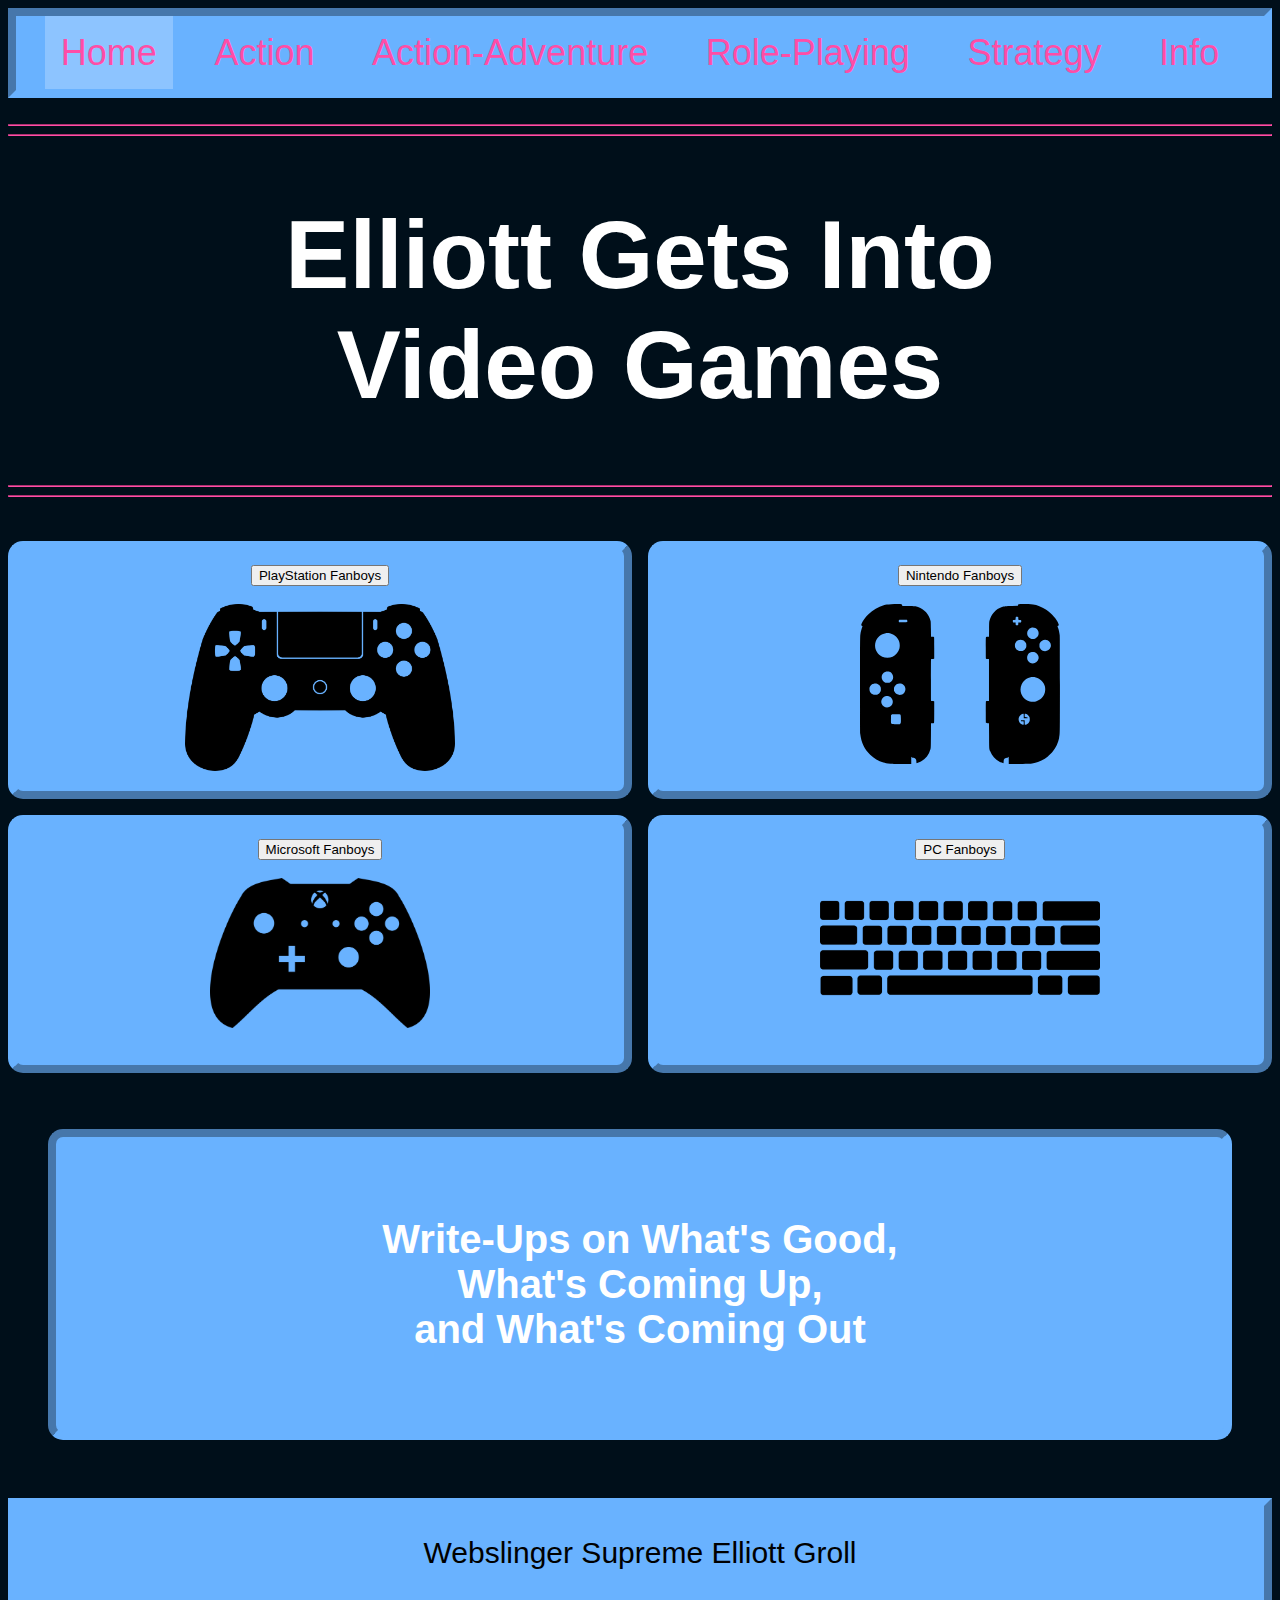
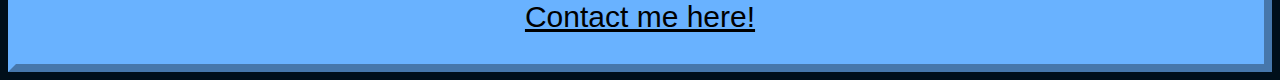
<file: index.html>
<!DOCTYPE html>
<html lang="en">
<head>
    <meta charset="UTF-8">
    <meta name="viewport" content="width=device-width, initial-scale=1.0">
    <meta http-equiv="X-UA-Compatible" content="ie=edge">
    <title>Elliott Gets Into Video Games</title>
    <link rel="stylesheet" href="style.css">
</head>
<body>

    <nav class="nav" id="navbar">
        <div class="nav-container">
            <ul>
                <li><a class="current" href="index.html">Home</a></li>
                <li><a href="index2.html">Action</a></li>
                <li><a href="index3.html">Action-Adventure</a></li>
                <li><a href="index4.html">Role-Playing</a></li>
                <li><a href="index5.html">Strategy</a></li>
                <li><a href="index6.html">Info</a></li>
            </ul>
        </div>
    </nav>

    <br><hr><hr>

    <header>

        <h1>
            Elliott Gets Into <br> Video Games
        </h1>

        <hr><hr><br><br>

    </header>

    <section>
        <div class="showcase-grid">
            <div class="showcase-item" id="showcase-box-1">
                <button onclick="psFunction()">PlayStation Fanboys</button>
                <br><br>
                <img src="./images/ps-controller.webp" alt="playstation fanboy" width="270">
            </div>
            <div class="showcase-item" id="showcase-box-2">
                <button onclick="ninFunction()">Nintendo Fanboys</button>
                <br><br>
                <img src="./images/switch-controllers.svg" alt="almighty nintendo" width="200">
            </div>
            <div class="showcase-item" id="showcase-box-3">
                <button onclick="msFunction()">Microsoft Fanboys</button>
                <br><br>
                <img src="./images/xbox-controller.png" alt="the x-bone" width="220">               
            </div>
            <div class="showcase-item" id="showcase-box-4">
                <button onclick="pcFunction()">PC Fanboys</button>
                <br><br>
                <img src="./images/keyboard.png" alt="pc master race" width="280">
                
            </div>
            <div class="showcase-item" id="showcase-box-5">
                <p>
                    <h3>
                        Write-Ups on What's Good,
                        <br>
                        What's Coming Up,
                        <br>
                        and What's Coming Out
                    </h3>
                </p>
            </div>
        </div>
    </section>

    <br>
    
    <footer>
        <p>Webslinger Supreme Elliott Groll</p>
        <p><a href="mailto:egroll1@collin.edu">Contact me here!</a></p>
    </footer>

    <script src="./buttonTheme.js"></script>

</body>
</html>
</file>
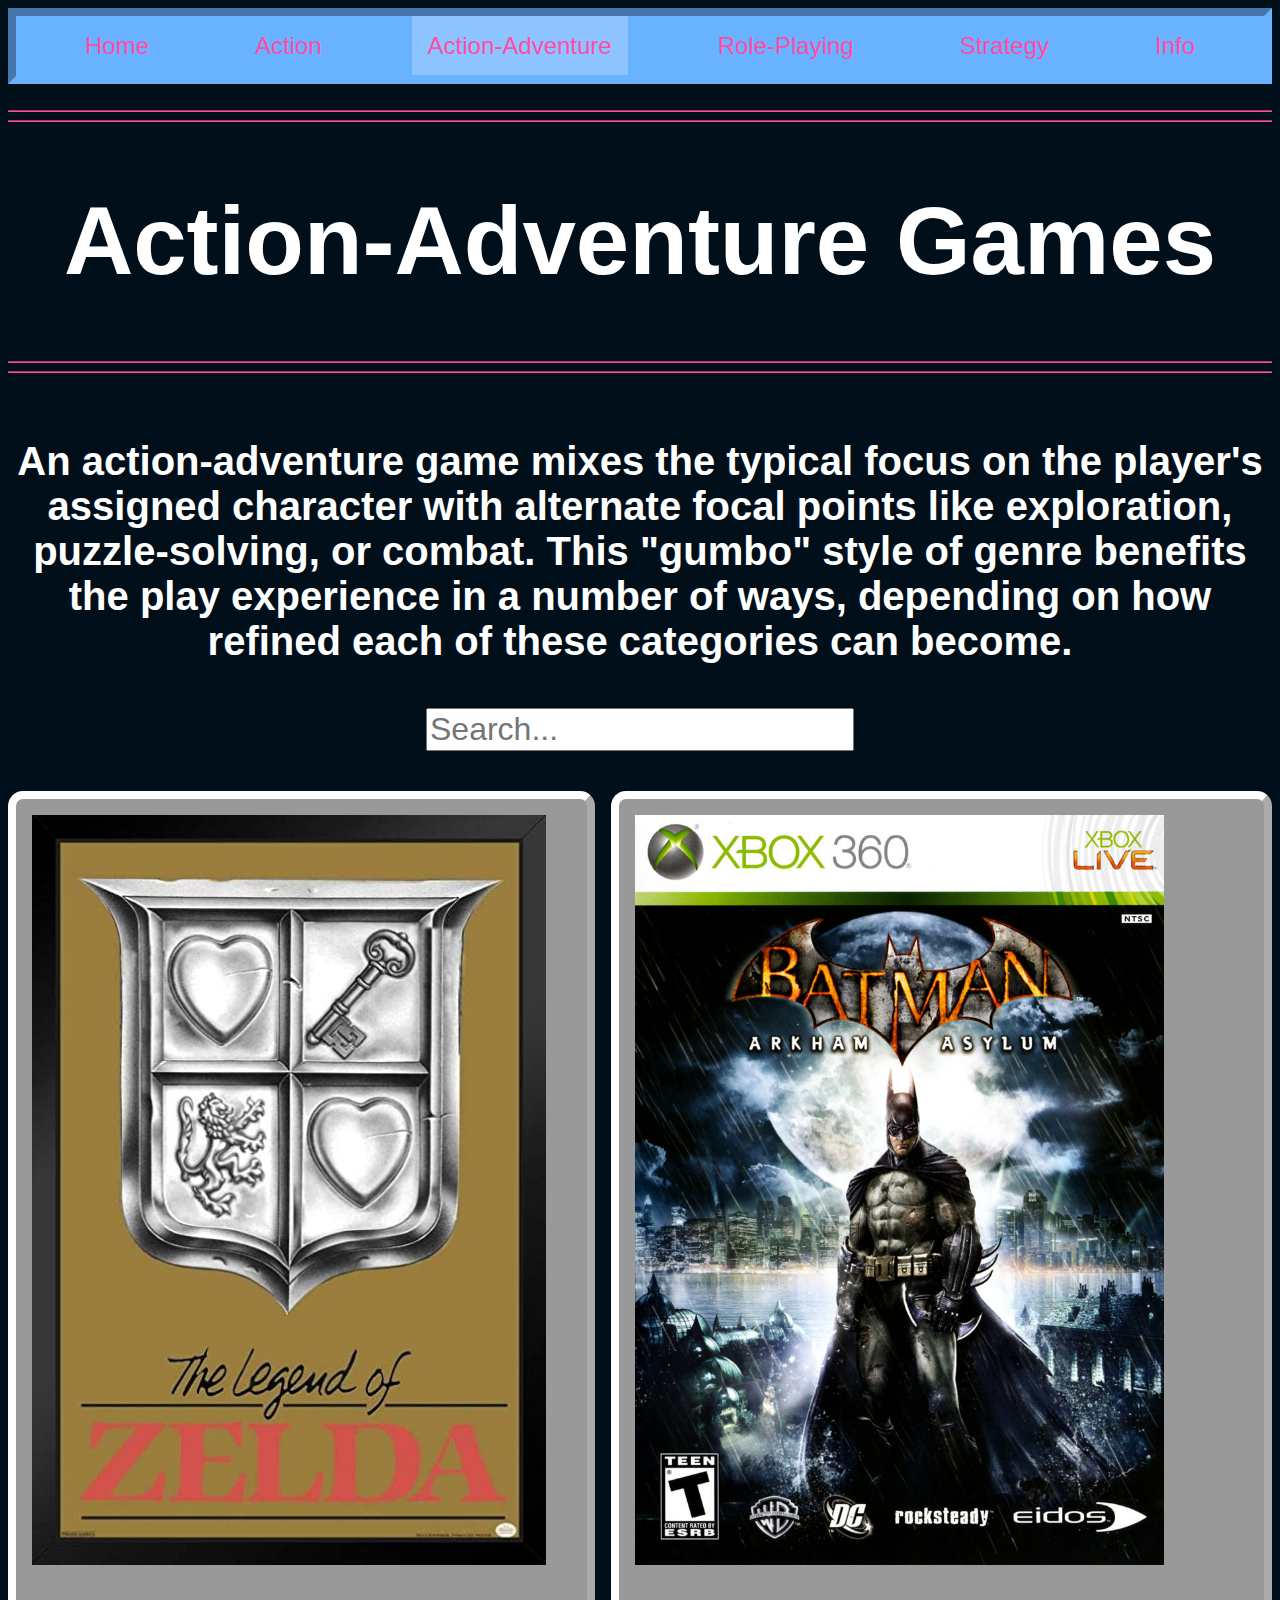
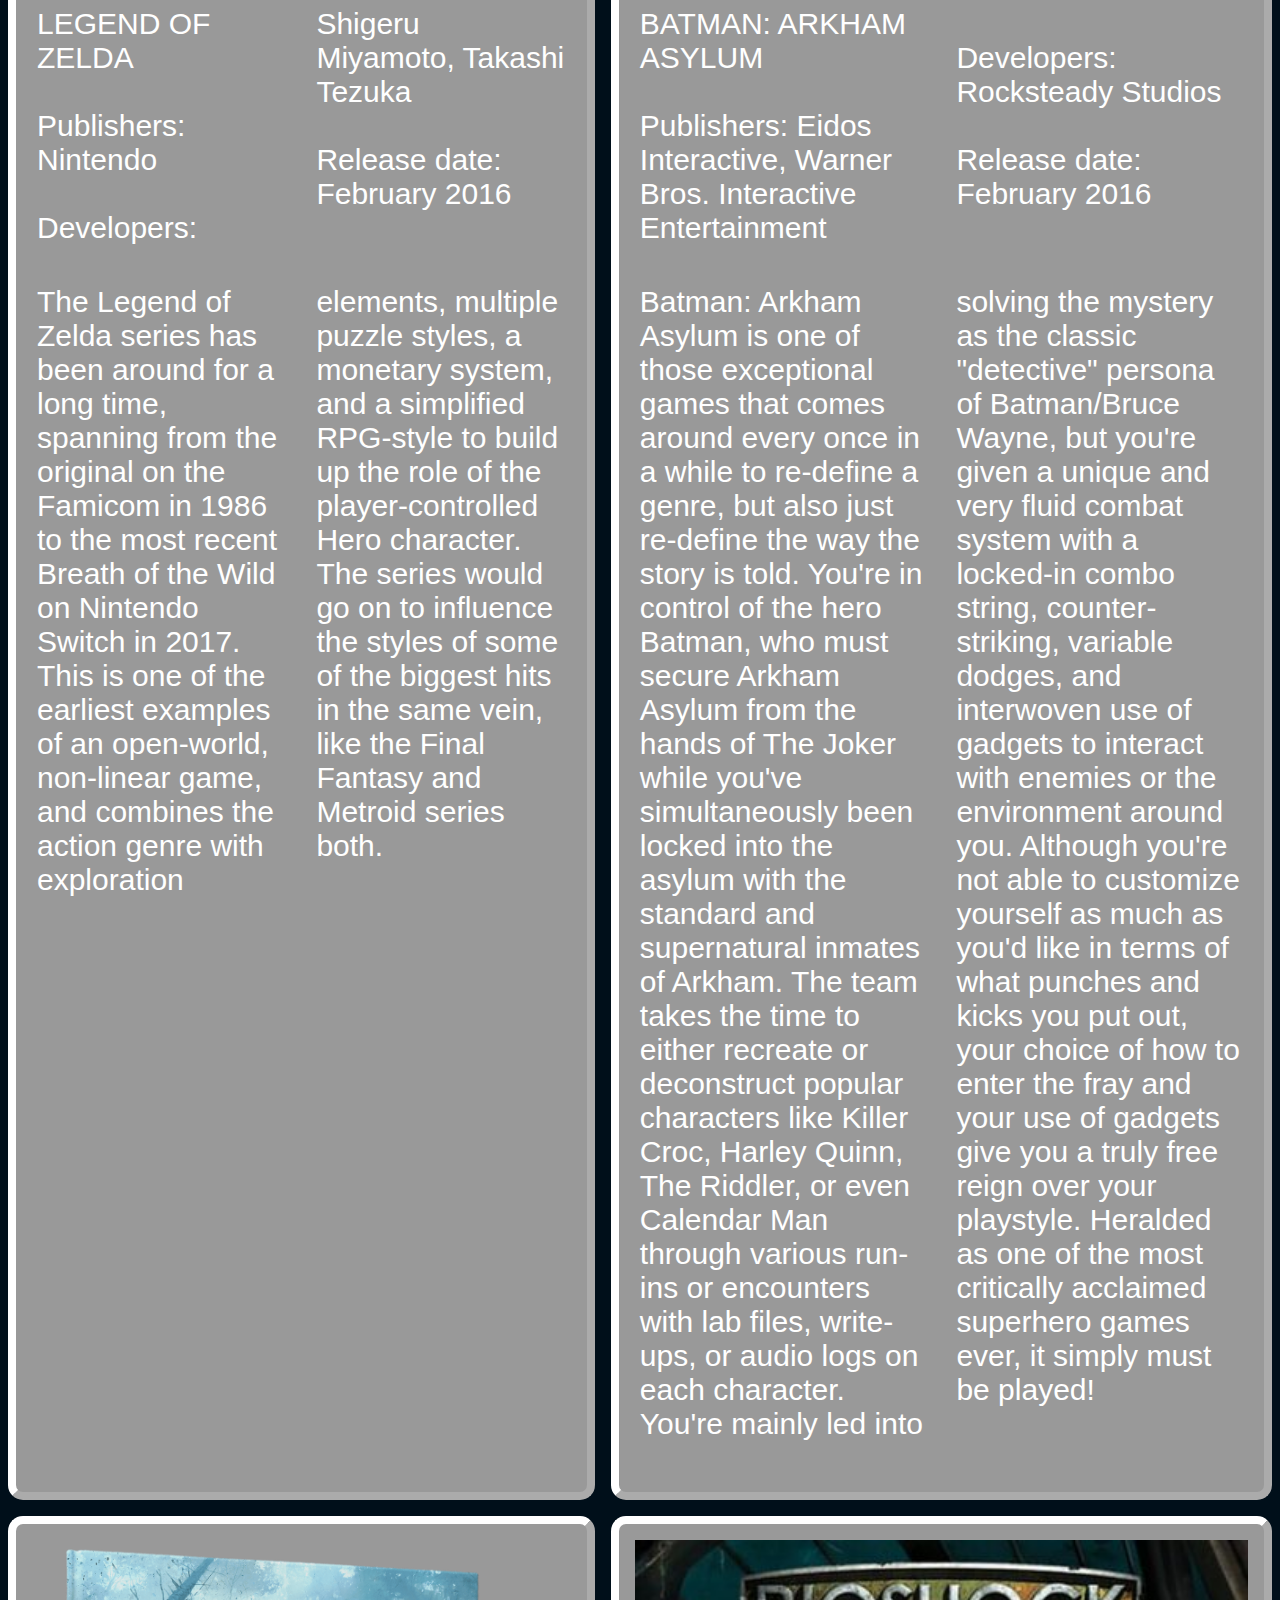
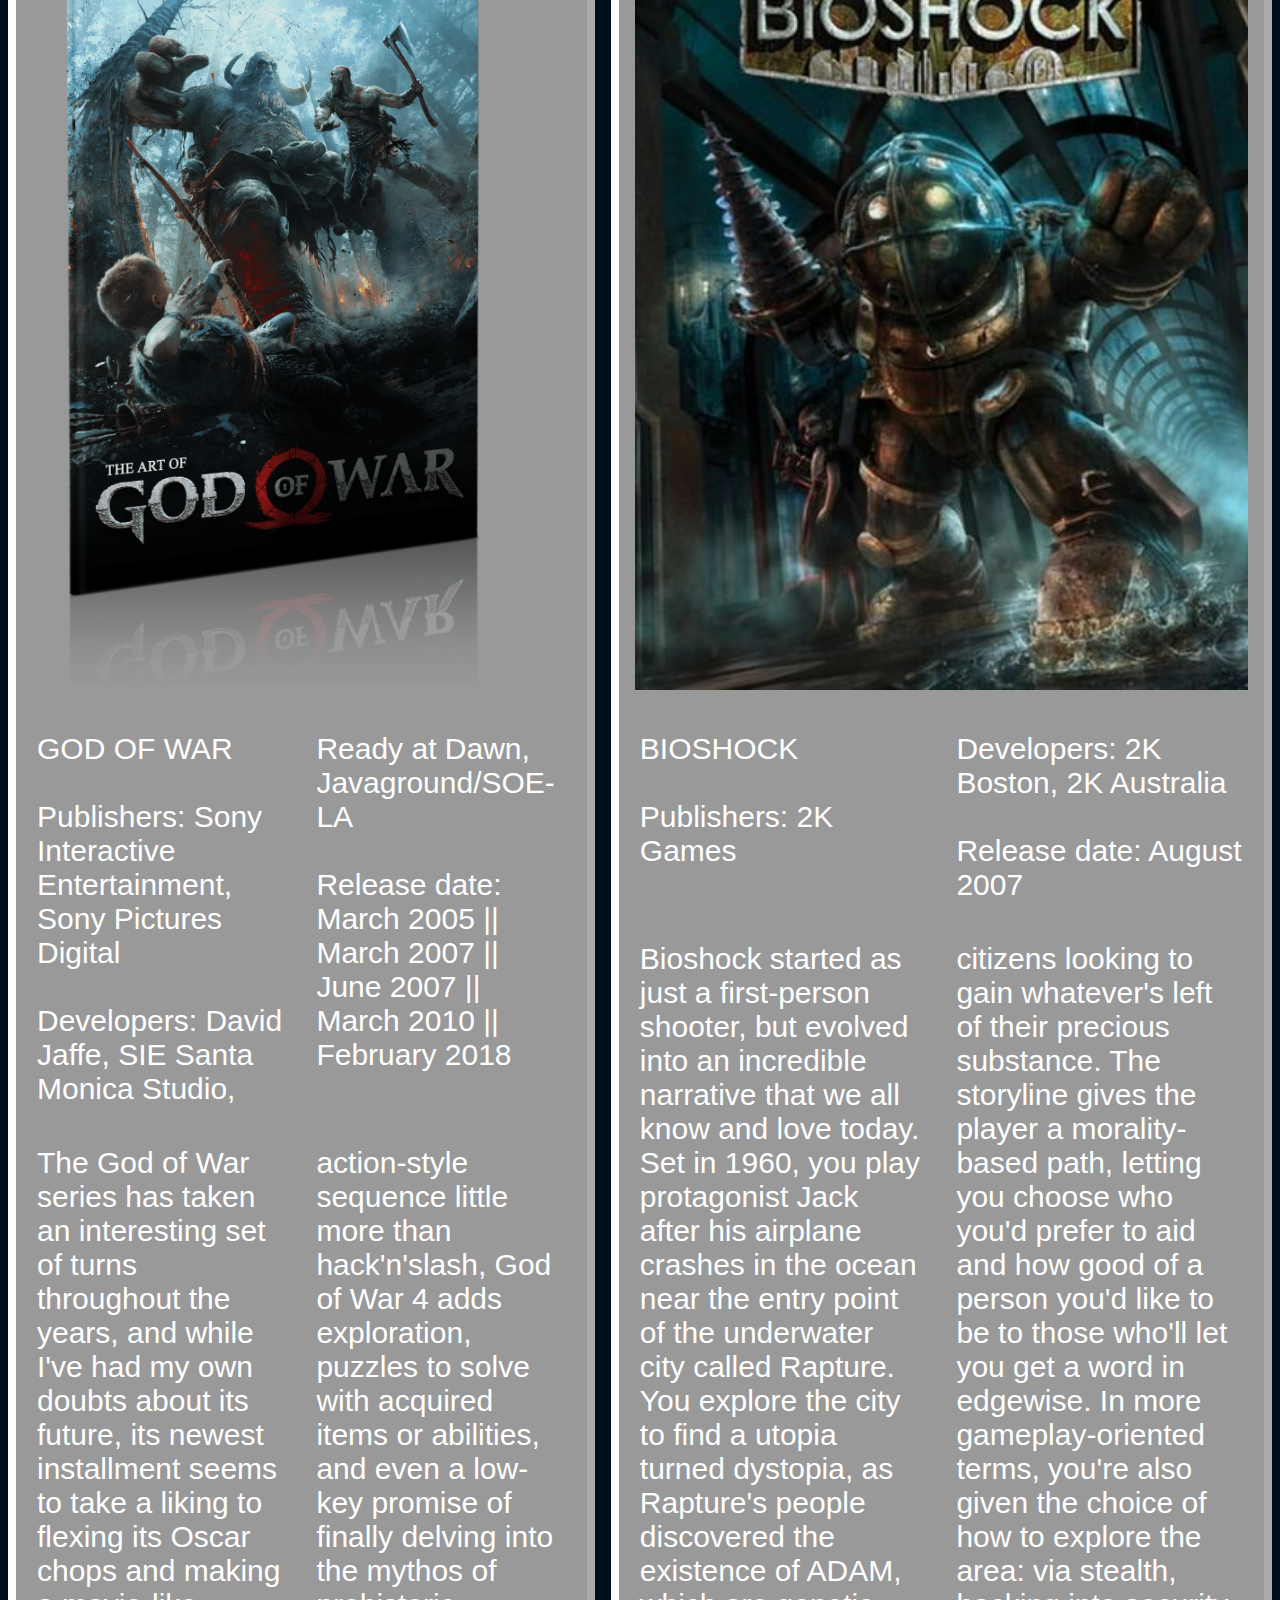
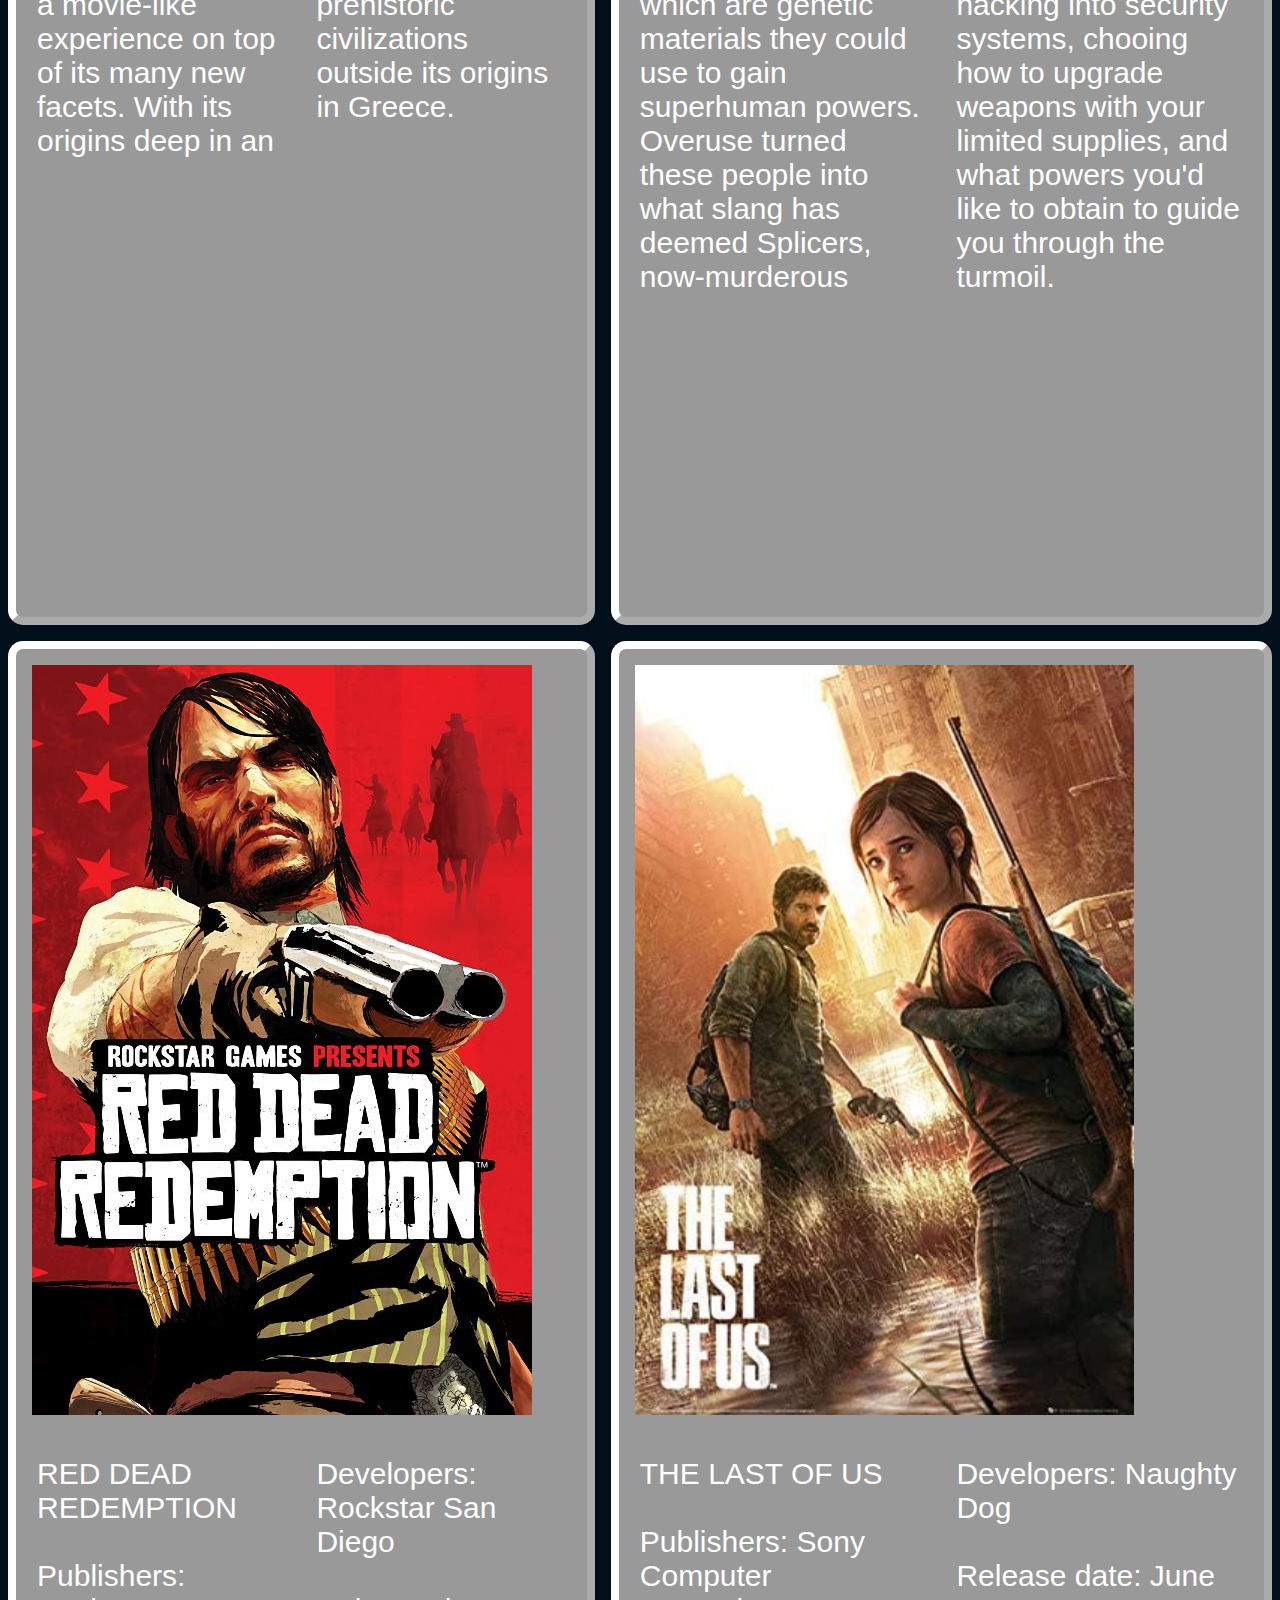
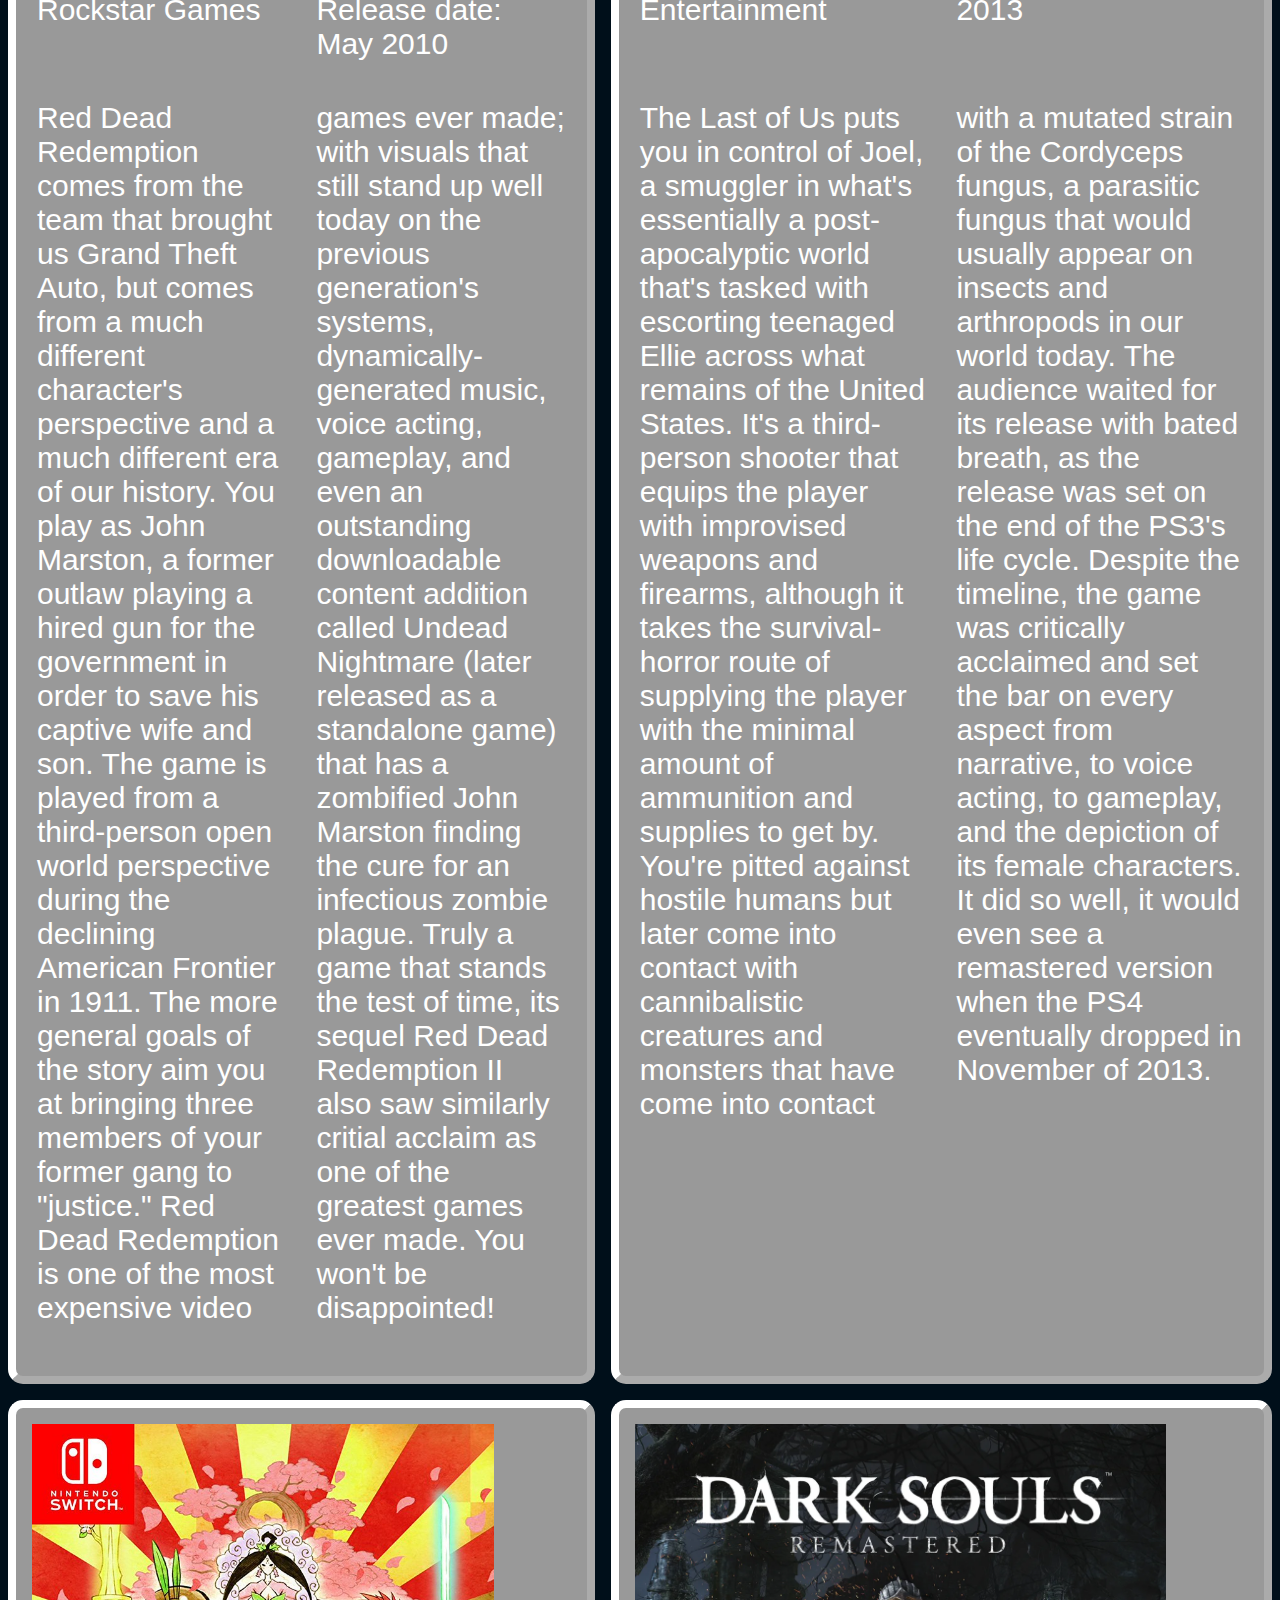
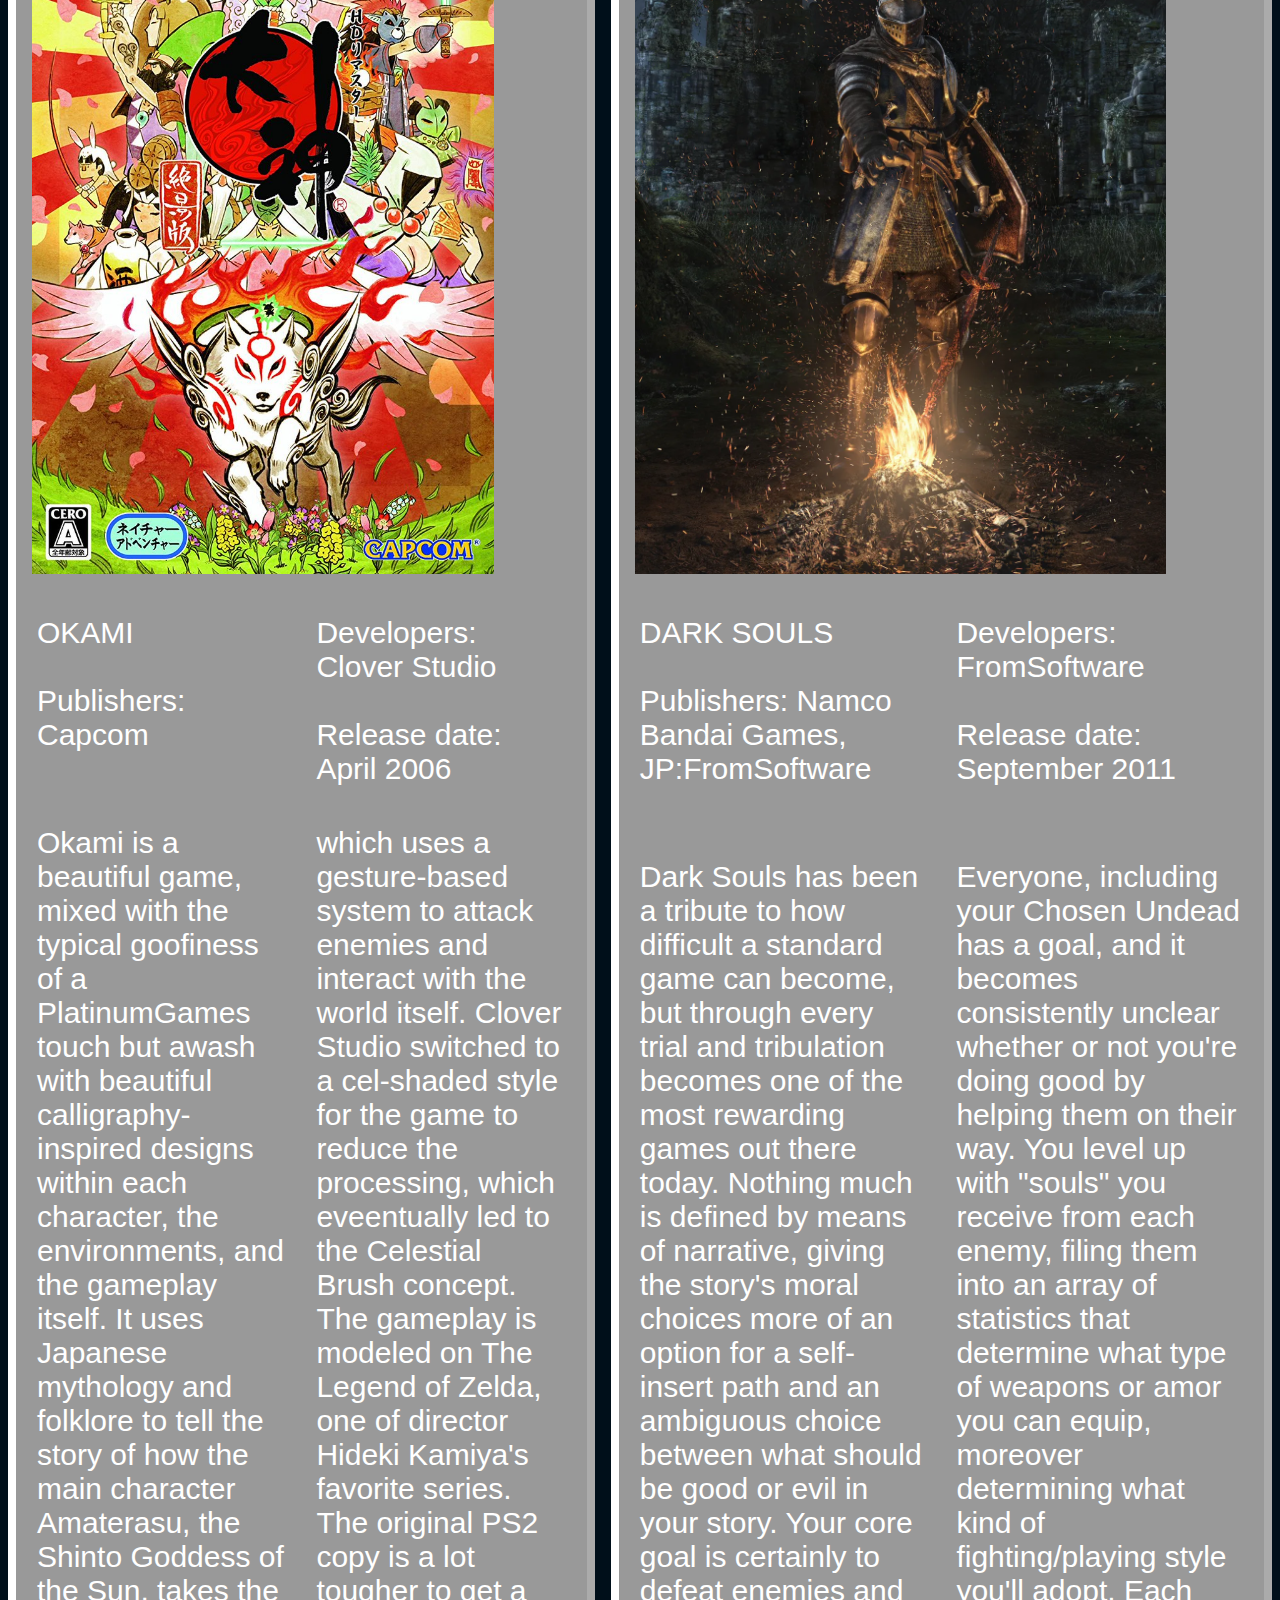
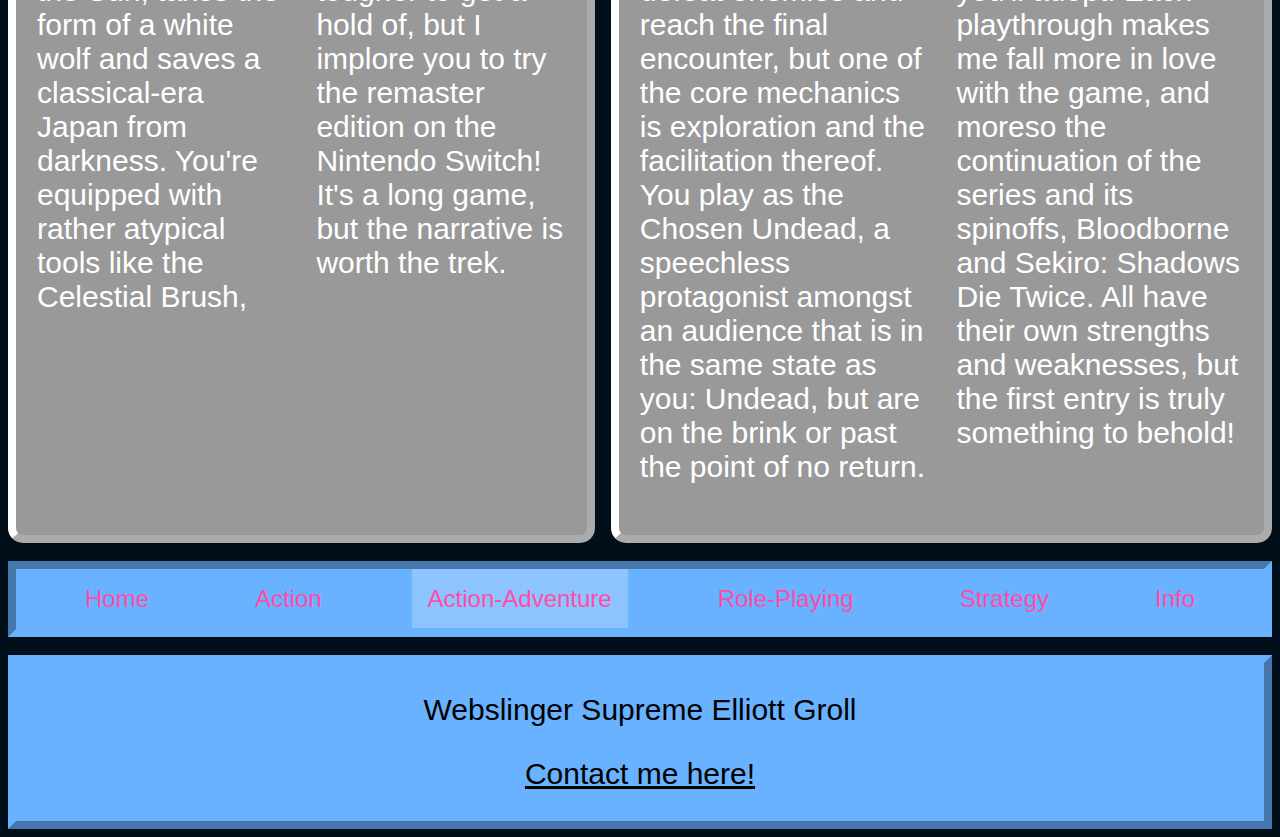
<file: index3.html>
<!DOCTYPE html>
<html lang="en">
<head>
    <meta charset="UTF-8">
    <meta name="viewport" content="width=device-width, initial-scale=1.0">
    <meta http-equiv="X-UA-Compatible" content="ie=edge">
    <title>Action-Adventure Games</title>
    <link rel="stylesheet" href="style3.css">
    <script src="https://ajax.googleapis.com/ajax/libs/jquery/3.4.1/jquery.min.js"></script>
</head>
<body>

    <header>
        <nav class="nav" id="navbar">
            <div class="nav-container">
                <ul>
                    <li><a href="index.html">Home</a></li>
                    <li><a href="index2.html">Action</a></li>
                    <li><a class="current" href="index3.html">Action-Adventure</a></li>
                    <li><a href="index4.html">Role-Playing</a></li>
                    <li><a href="index5.html">Strategy</a></li>
                    <li><a href="index6.html">Info</a></li>
                </ul>
            </div>
        </nav>
    </header>

    <section>
        <br><hr><hr>
            <h1>Action-Adventure Games</h1>
        <hr><hr><br>

        <h3>
            An action-adventure game mixes the typical focus on the player's assigned character with alternate focal points like exploration, puzzle-solving, or combat. This "gumbo" style of genre benefits the play experience in a number of ways, depending on how refined each of these categories can become. 
        </h3>

        <h3><input id="myInput" type="text" placeholder="Search..."></h3>

    </section>

    <section>
        <div class="showcase-grid">
            <div class="showcase-item" id="showcase-box-1">
                <img id="legend-of-zelda-images" alt="Legend of Zelda Box Art" class="showcase-slideshow" height="750px">

                <p id="info-text">
                    LEGEND OF ZELDA <br><br>
                    Publishers: Nintendo <br><br>
                    Developers: Shigeru Miyamoto, Takashi Tezuka <br><br>
                    Release date: February 2016 <br>
                </p>

                <p>The Legend of Zelda series has been around for a long time, spanning from the original on the Famicom in 1986 to the most recent Breath of the Wild on Nintendo Switch in 2017. This is one of the earliest examples of an open-world, non-linear game, and combines the action genre with exploration elements, multiple puzzle styles, a monetary system, and a simplified RPG-style to build up the role of the player-controlled Hero character. The series would go on to influence the styles of some of the biggest hits in the same vein, like the Final Fantasy and Metroid series both.</p>

            </div>
            <div class="showcase-item" id="showcase-box-2">
                <img id="batman-images" alt="Arkham Asylum Box Art" class="showcase-slideshow" height="750px">

                <p id="info-text">
                    BATMAN: ARKHAM ASYLUM <br><br>
                    Publishers: Eidos Interactive, Warner Bros. Interactive Entertainment <br><br>
                    Developers: Rocksteady Studios <br><br>
                    Release date: February 2016 <br>
                </p>

                <p>Batman: Arkham Asylum is one of those exceptional games that comes around every once in a while to re-define a genre, but also just re-define the way the story is told. You're in control of the hero Batman, who must secure Arkham Asylum from the hands of The Joker while you've simultaneously been locked into the asylum with the standard and supernatural inmates of Arkham. The team takes the time to either recreate or deconstruct popular characters like Killer Croc, Harley Quinn, The Riddler, or even Calendar Man through various run-ins or encounters with lab files, write-ups, or audio logs on each character. You're mainly led into solving the mystery as the classic "detective" persona of Batman/Bruce Wayne, but you're given a unique and very fluid combat system with a locked-in combo string, counter-striking, variable dodges, and interwoven use of gadgets to interact with enemies or the environment around you. Although you're not able to customize yourself as much as you'd like in terms of what punches and kicks you put out, your choice of how to enter the fray and your use of gadgets give you a truly free reign over your playstyle. Heralded as one of the most critically acclaimed superhero games ever, it simply must be played!</p>

            </div>
            <div class="showcase-item" id="showcase-box-3">
                <img id="god-of-war-images" alt="God of War 4 Box Art" class="showcase-slideshow" height="750px">

                <p id="info-text">
                    GOD OF WAR <br><br>
                    Publishers: Sony Interactive Entertainment, Sony Pictures Digital <br><br>
                    Developers: David Jaffe, SIE Santa Monica Studio, Ready at Dawn, Javaground/SOE-LA <br><br>
                    Release date: March 2005 || March 2007 || June 2007 || March 2010 || February 2018 <br>
                </p>
                
                <p>The God of War series has taken an interesting set of turns throughout the years, and while I've had my own doubts about its future, its newest installment seems to take a liking to flexing its Oscar chops and making a movie-like experience on top of its many new facets. With its origins deep in an action-style sequence little more than hack'n'slash, God of War 4 adds exploration, puzzles to solve with acquired items or abilities, and even a low-key promise of finally delving into the mythos of prehistoric civilizations outside its origins in Greece.</p>

            </div>
            <div class="showcase-item" id="showcase-box-4">
                <img id="bioshock-images" alt="Bioshock Box Art" class="showcase-slideshow" height="750px">

                <p id="info-text">
                    BIOSHOCK <br><br>
                    Publishers: 2K Games <br><br>
                    Developers: 2K Boston, 2K Australia <br><br>
                    Release date: August 2007 <br>
                </p>

                <p>Bioshock started as just a first-person shooter, but evolved into an incredible narrative that we all know and love today. Set in 1960, you play protagonist Jack after his airplane crashes in the ocean near the entry point of the underwater city called Rapture. You explore the city to find a utopia turned dystopia, as Rapture's people discovered the existence of ADAM, which are genetic materials they could use to gain superhuman powers. Overuse turned these people into what slang has deemed Splicers, now-murderous citizens looking to gain whatever's left of their precious substance. The storyline gives the player a morality-based path, letting you choose who you'd prefer to aid and how good of a person you'd like to be to those who'll let you get a word in edgewise. In more gameplay-oriented terms, you're also given the choice of how to explore the area: via stealth, hacking into security systems, chooing how to upgrade weapons with your limited supplies, and what powers you'd like to obtain to guide you through the turmoil.</p>

            </div>
            <div class="showcase-item" id="showcase-box-5">
                <img id="red-dead-images" alt="Red Dead Redemption Box Art" class="showcase-slideshow" height="750px">

                <p id="info-text">
                    RED DEAD REDEMPTION <br><br>
                    Publishers: Rockstar Games <br><br>
                    Developers: Rockstar San Diego <br><br>
                    Release date: May 2010 <br>
                </p>

                <p>Red Dead Redemption comes from the team that brought us Grand Theft Auto, but comes from a much different character's perspective and a much different era of our history. You play as John Marston, a former outlaw playing a hired gun for the government in order to save his captive wife and son. The game is played from a third-person open world perspective during the declining American Frontier in 1911. The more general goals of the story aim you at bringing three members of your former gang to "justice." Red Dead Redemption is one of the most expensive video games ever made; with visuals that still stand up well today on the previous generation's systems, dynamically-generated music, voice acting, gameplay, and even an outstanding downloadable content addition called Undead Nightmare (later released as a standalone game) that has a zombified John Marston finding the cure for an infectious zombie plague. Truly a game that stands the test of time, its sequel Red Dead Redemption II also saw similarly critial acclaim as one of the greatest games ever made. You won't be disappointed!</p>

            </div>
            <div class="showcase-item" id="showcase-box-6">
                <img id="tlou-images" alt="The Last of Us Box Art" class="showcase-slideshow" height="750px">

                <p id="info-text">
                    THE LAST OF US <br><br>
                    Publishers: Sony Computer Entertainment <br><br>
                    Developers: Naughty Dog <br><br>
                    Release date: June 2013 <br>
                </p>

                <p>The Last of Us puts you in control of Joel, a smuggler in what's essentially a post-apocalyptic world that's tasked with escorting teenaged Ellie across what remains of the United States. It's a third-person shooter that equips the player with improvised weapons and firearms, although it takes the survival-horror route of supplying the player with the minimal amount of ammunition and supplies to get by. You're pitted against hostile humans but later come into contact with cannibalistic creatures and monsters that have come into contact with a mutated strain of the Cordyceps fungus, a parasitic fungus that would usually appear on insects and arthropods in our world today. The audience waited for its release with bated breath, as the release was set on the end of the PS3's life cycle. Despite the timeline, the game was critically acclaimed and set the bar on every aspect from narrative, to voice acting, to gameplay, and the depiction of its female characters. It did so well, it would even see a remastered version when the PS4 eventually dropped in November of 2013.</p>

            </div>
            <div class="showcase-item" id="showcase-box-7">
                <img id="okami-images" alt="Okami Box Art" class="showcase-slideshow" height="750px">

                <p id="info-text">
                    OKAMI <br><br>
                    Publishers: Capcom <br><br>
                    Developers: Clover Studio <br><br>
                    Release date: April 2006 <br>
                </p>

                <p>Okami is a beautiful game, mixed with the typical goofiness of a PlatinumGames touch but awash with beautiful calligraphy-inspired designs within each character, the environments, and the gameplay itself. It uses Japanese mythology and folklore to tell the story of how the main character Amaterasu, the Shinto Goddess of the Sun, takes the form of a white wolf and saves a classical-era Japan from darkness. You're equipped with rather atypical tools like the Celestial Brush, which uses a gesture-based system to attack enemies and interact with the world itself. Clover Studio switched to a cel-shaded style for the game to reduce the processing, which eveentually led to the Celestial Brush concept. The gameplay is modeled on The Legend of Zelda, one of director Hideki Kamiya's favorite series. The original PS2 copy is a lot tougher to get a hold of, but I implore you to try the remaster edition on the Nintendo Switch! It's a long game, but the narrative is worth the trek. </p>
                
            </div>
            <div class="showcase-item" id="showcase-box-8">
                <img id="dark-souls-images" alt="Dark Souls Box Art" class="showcase-slideshow" height="750px">

                <p id="info-text">
                    DARK SOULS <br><br>
                    Publishers: Namco Bandai Games, JP:FromSoftware <br><br>
                    Developers: FromSoftware <br><br>
                    Release date: September 2011 <br>
                </p>

                <p>Dark Souls has been a tribute to how difficult a standard game can become, but through every trial and tribulation becomes one of the most rewarding games out there today. Nothing much is defined by means of narrative, giving the story's moral choices more of an option for a self-insert path and an ambiguous choice between what should be good or evil in your story. Your core goal is certainly to defeat enemies and reach the final encounter, but one of the core mechanics is exploration and the facilitation thereof. You play as the Chosen Undead, a speechless protagonist amongst an audience that is in the same state as you: Undead, but are on the brink or past the point of no return. Everyone, including your Chosen Undead has a goal, and it becomes consistently unclear whether or not you're doing good by helping them on their way. You level up with "souls" you receive from each enemy, filing them into an array of statistics that determine what type of weapons or amor you can equip, moreover determining what kind of fighting/playing style you'll adopt. Each playthrough makes me fall more in love with the game, and moreso the continuation of the series and its spinoffs, Bloodborne and Sekiro: Shadows Die Twice. All have their own strengths and weaknesses, but the first entry is truly something to behold! </p>

    </section>

    <br>

    <section>
        <nav class="nav" id="navbar">
            <div class="nav-container">
                <ul>
                    <li><a href="index.html">Home</a></li>
                    <li><a href="index2.html">Action</a></li>
                    <li><a class="current" href="index3.html">Action-Adventure</a></li>
                    <li><a href="index4.html">Role-Playing</a></li>
                    <li><a href="index5.html">Strategy</a></li>
                    <li><a href="index6.html">Info</a></li>
                </ul>
            </div>
        </nav>
    </section>

    <br>
    
    <footer>
        <p>Webslinger Supreme Elliott Groll</p>
        <p><a href="mailto:egroll1@cougarmail.collin.edu">Contact me here!</a></p>
    </footer>
        
    <script src="./actionAdventureSlides.js"></script>
    
</body>
</html>
</file>
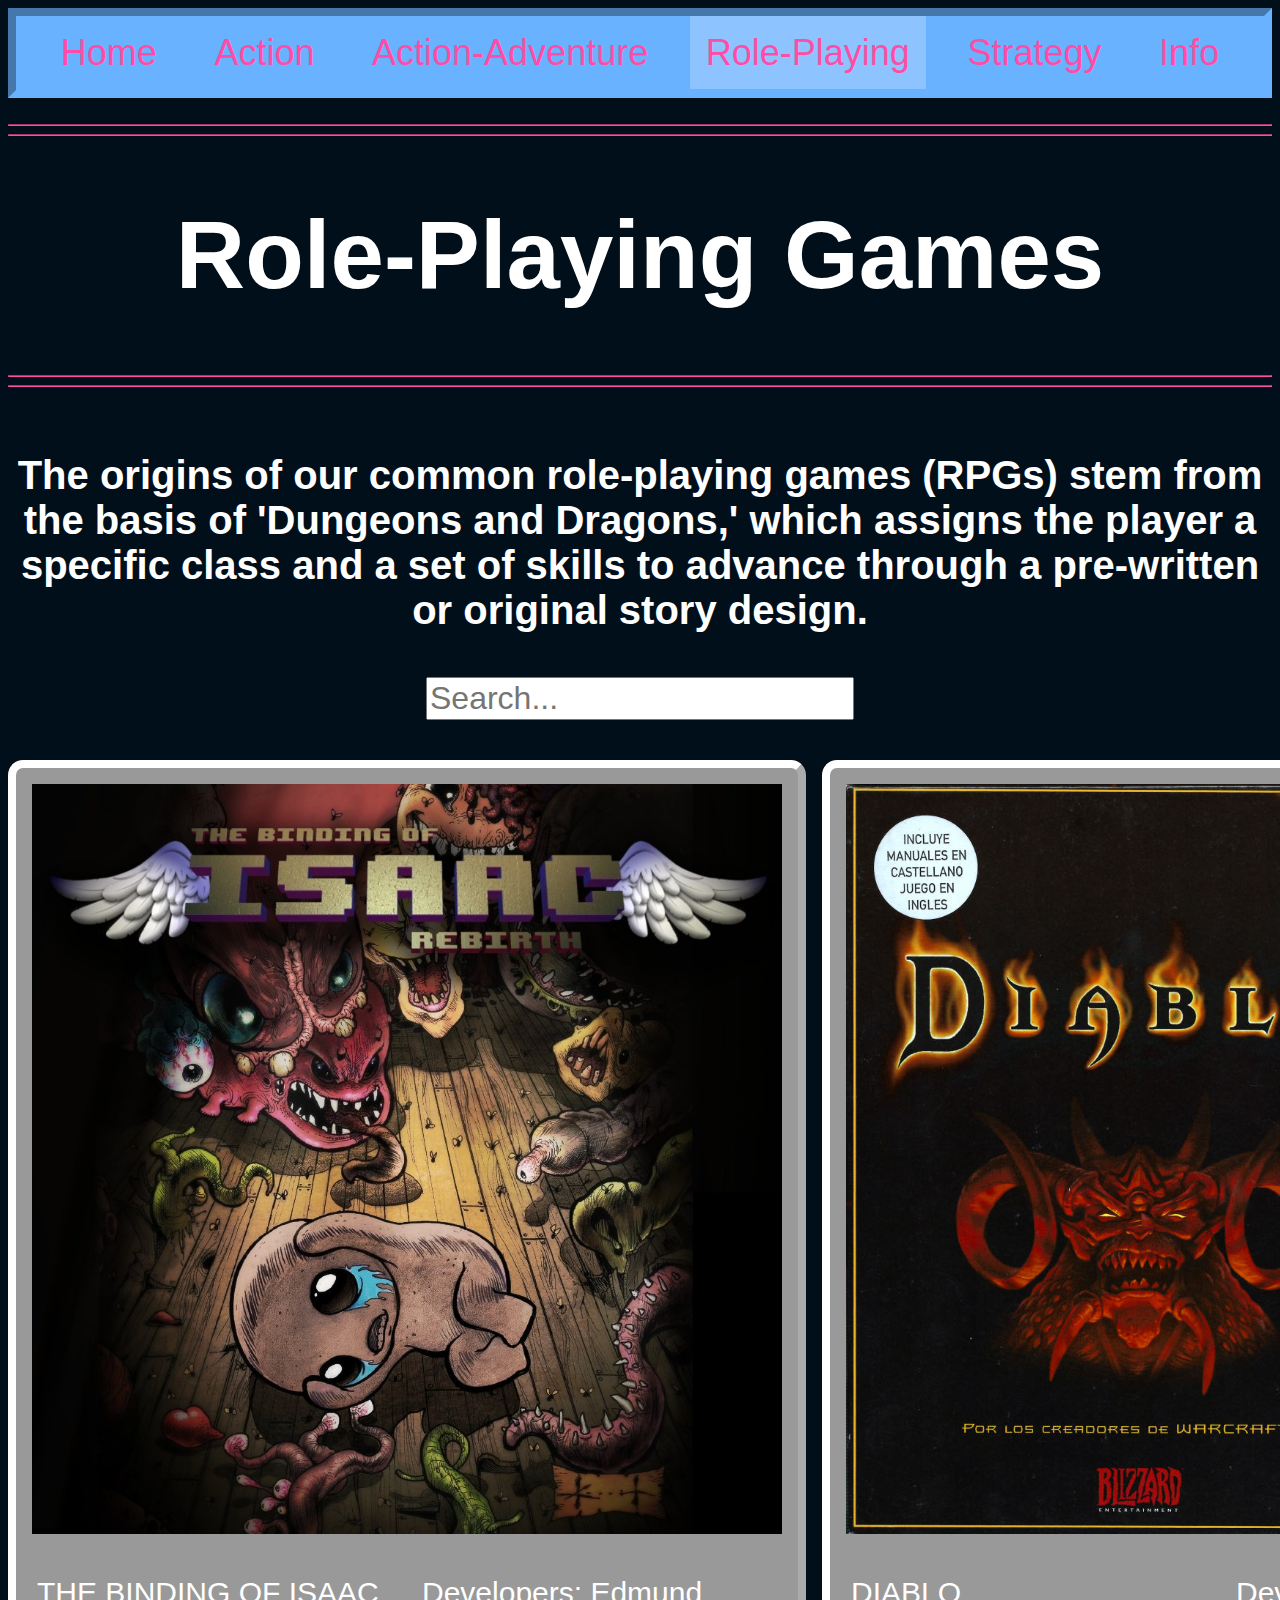
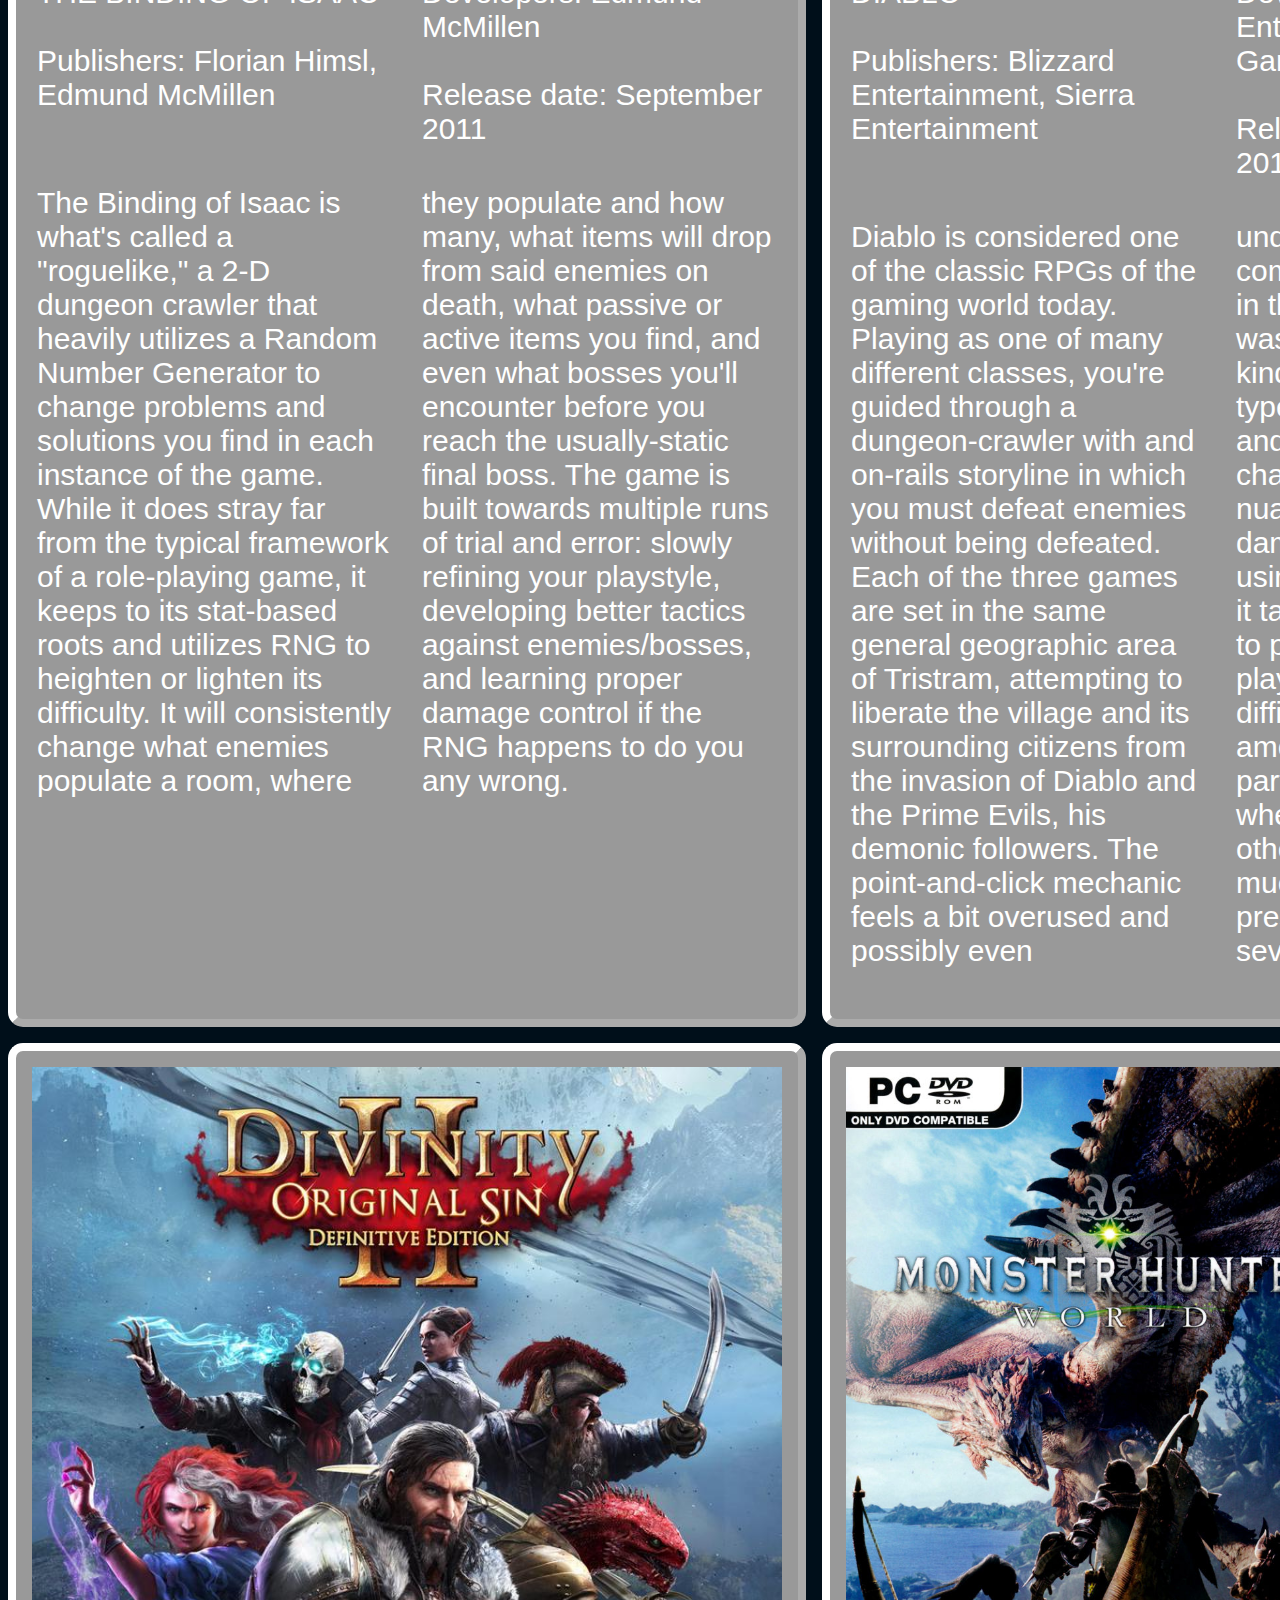
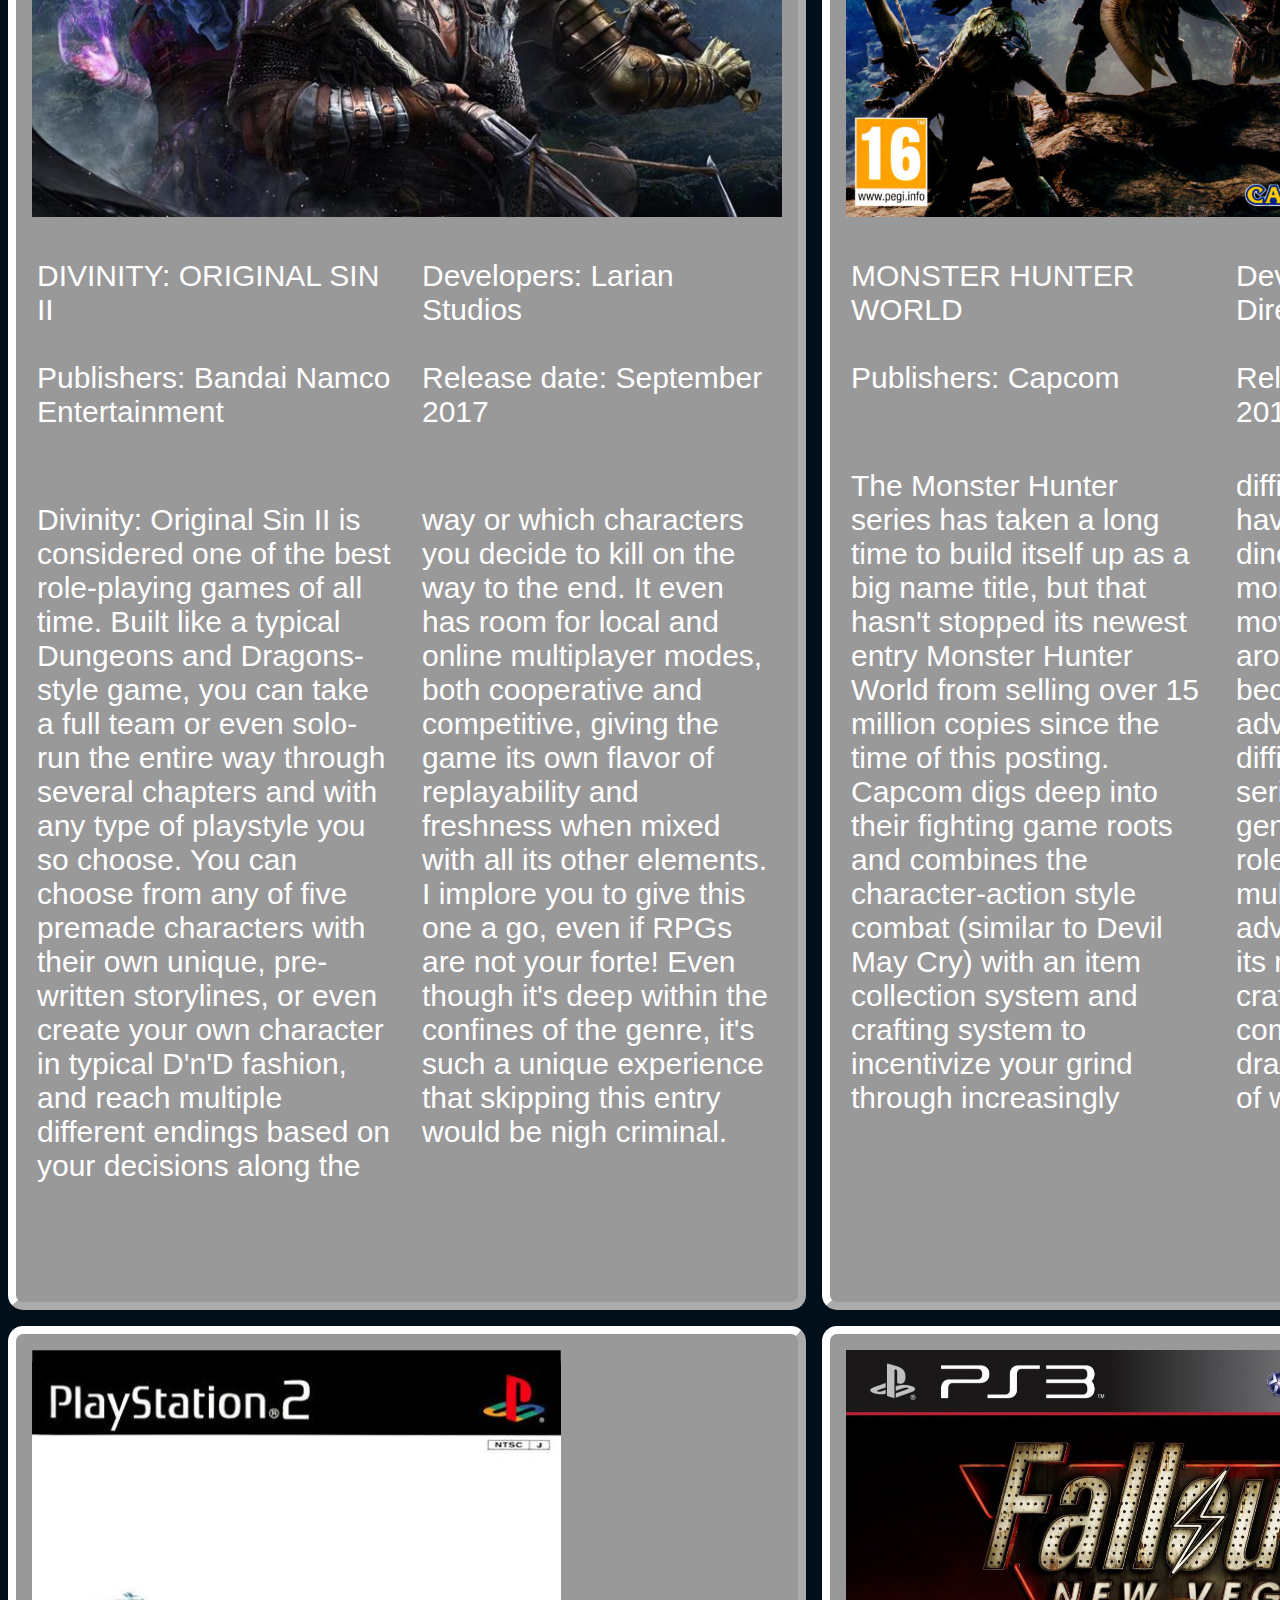
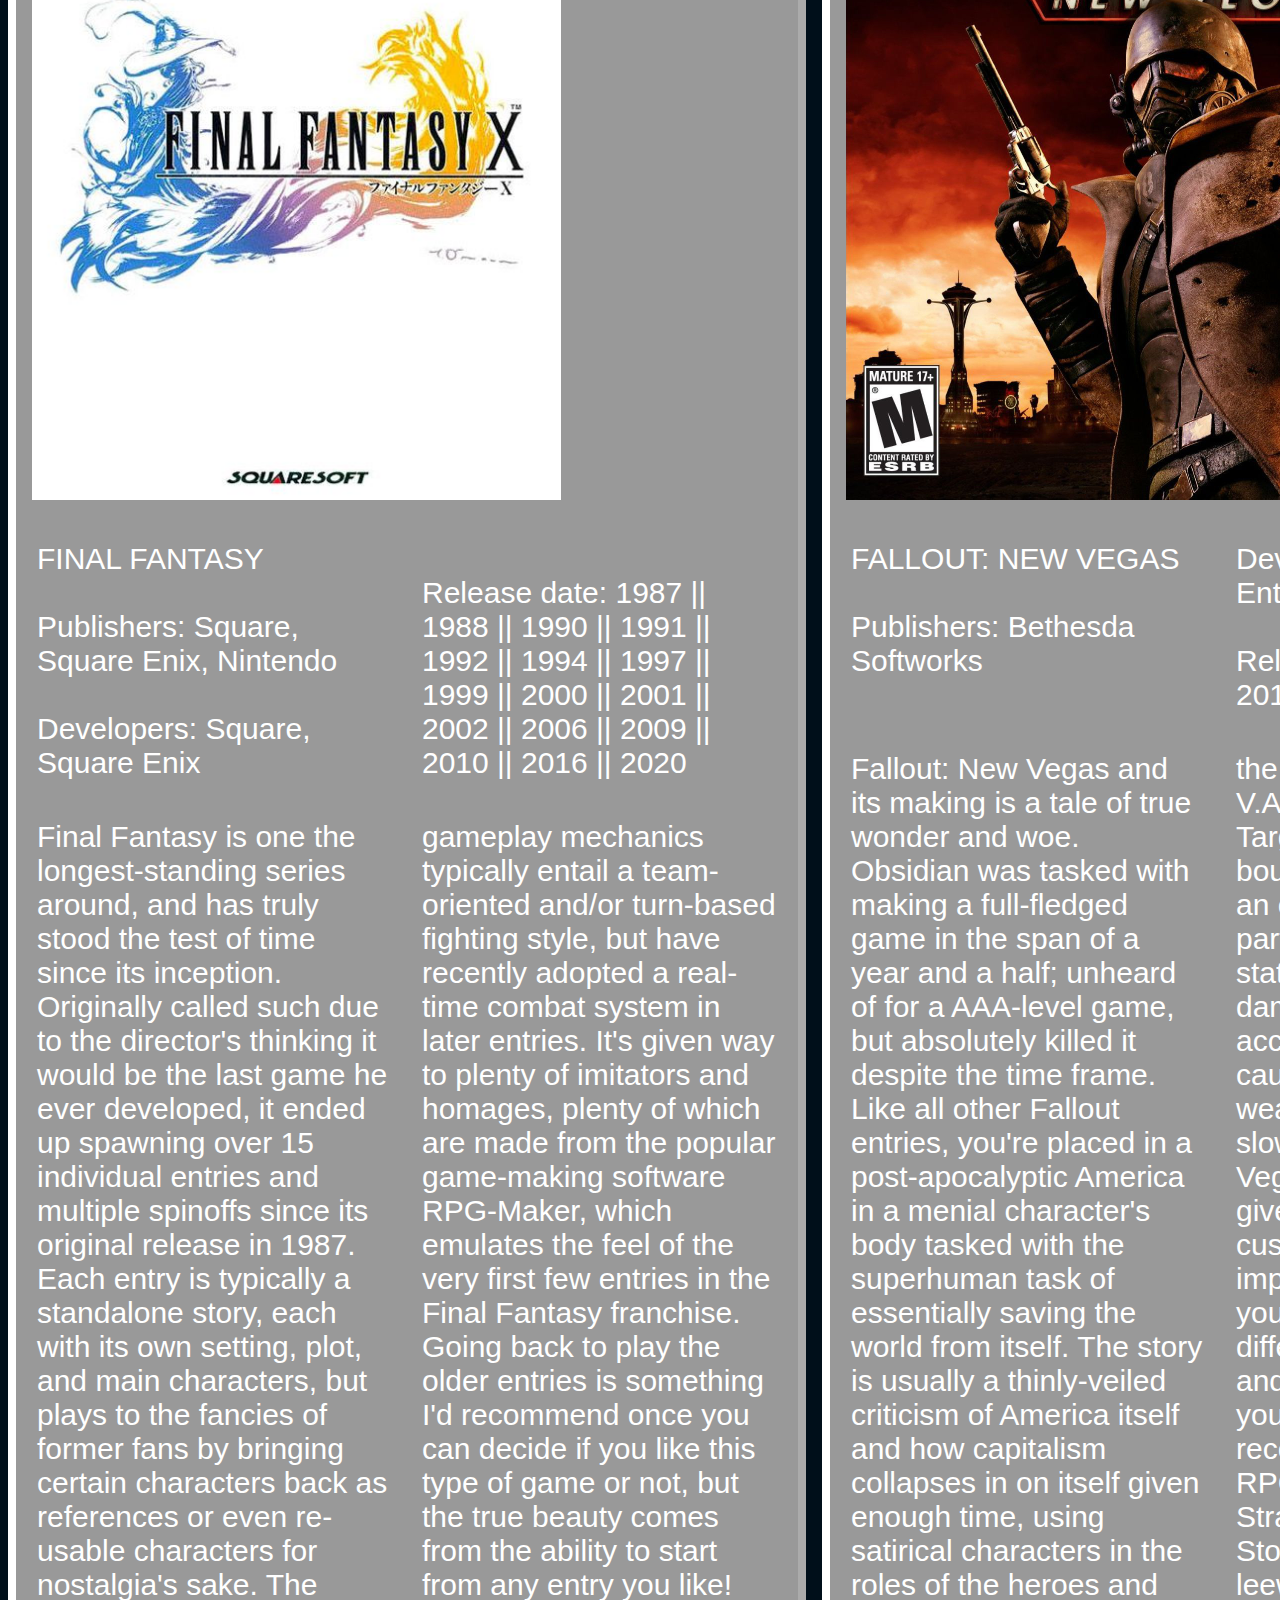
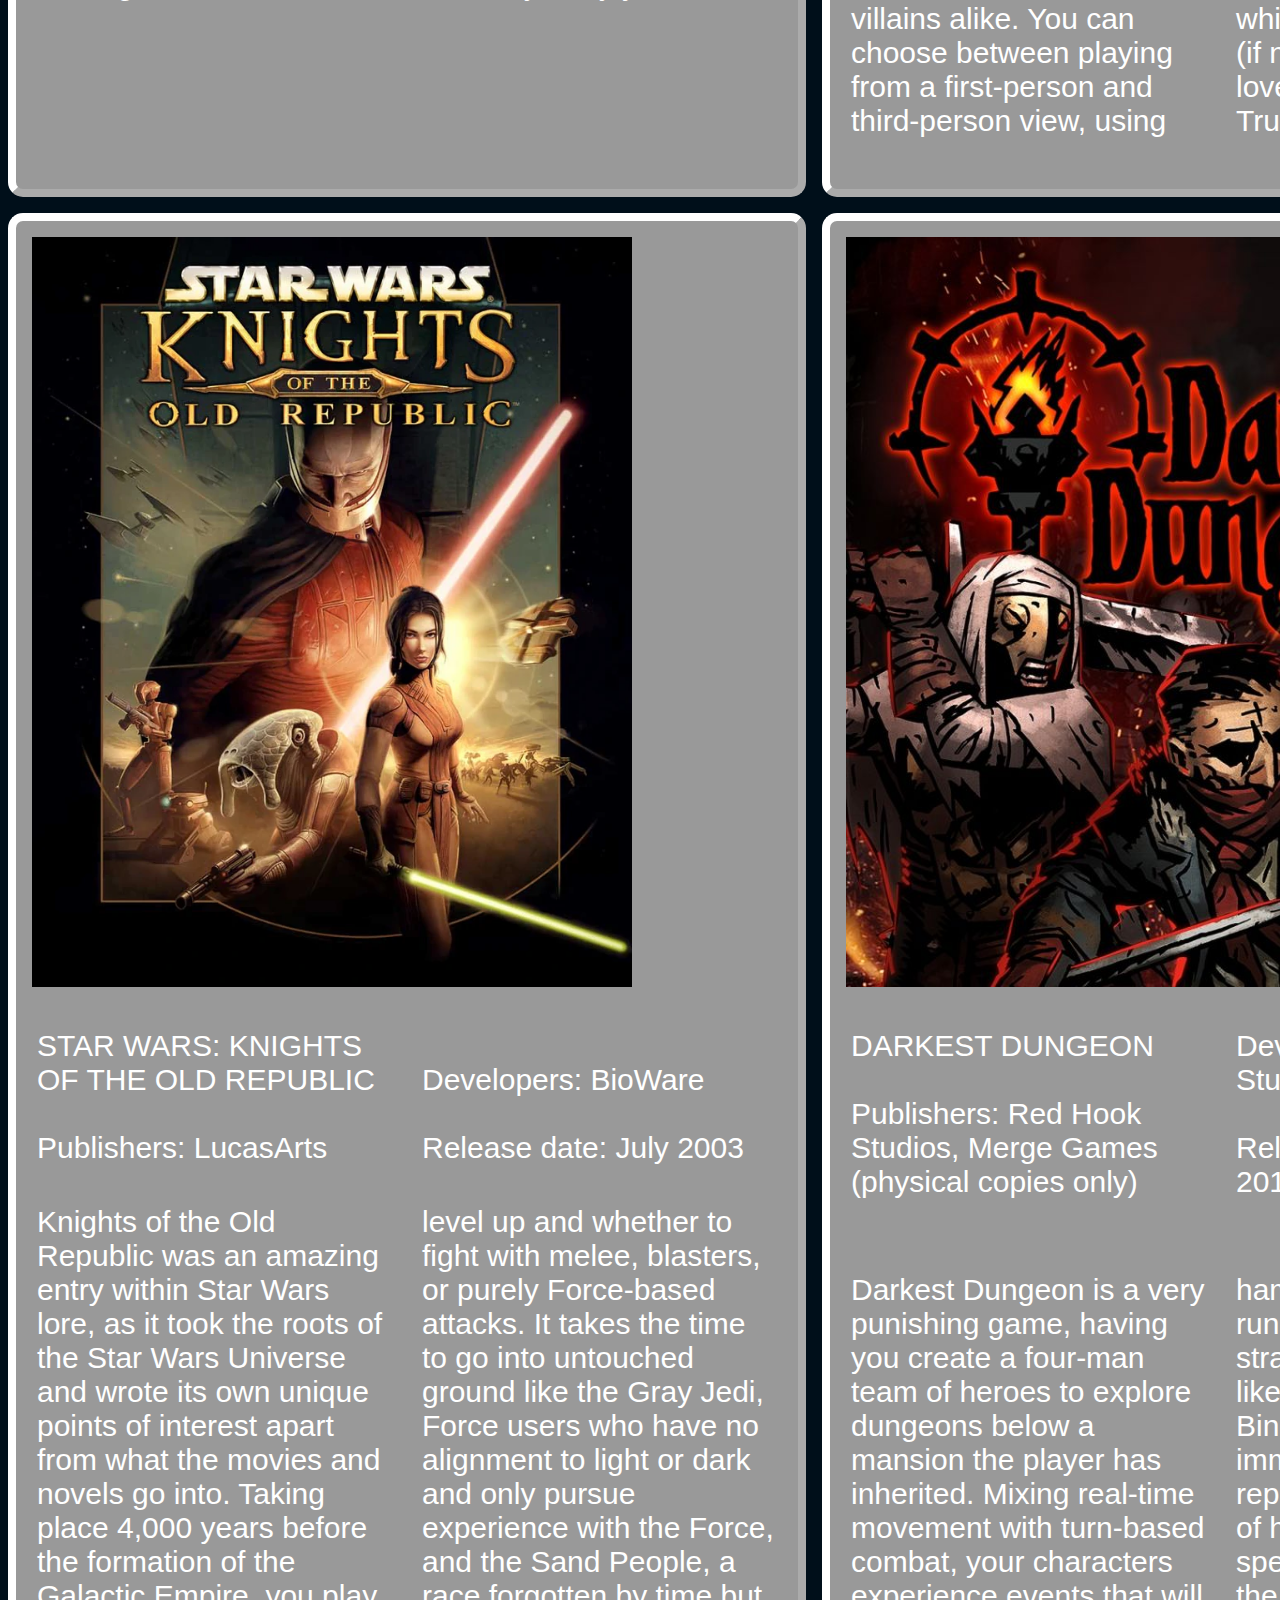
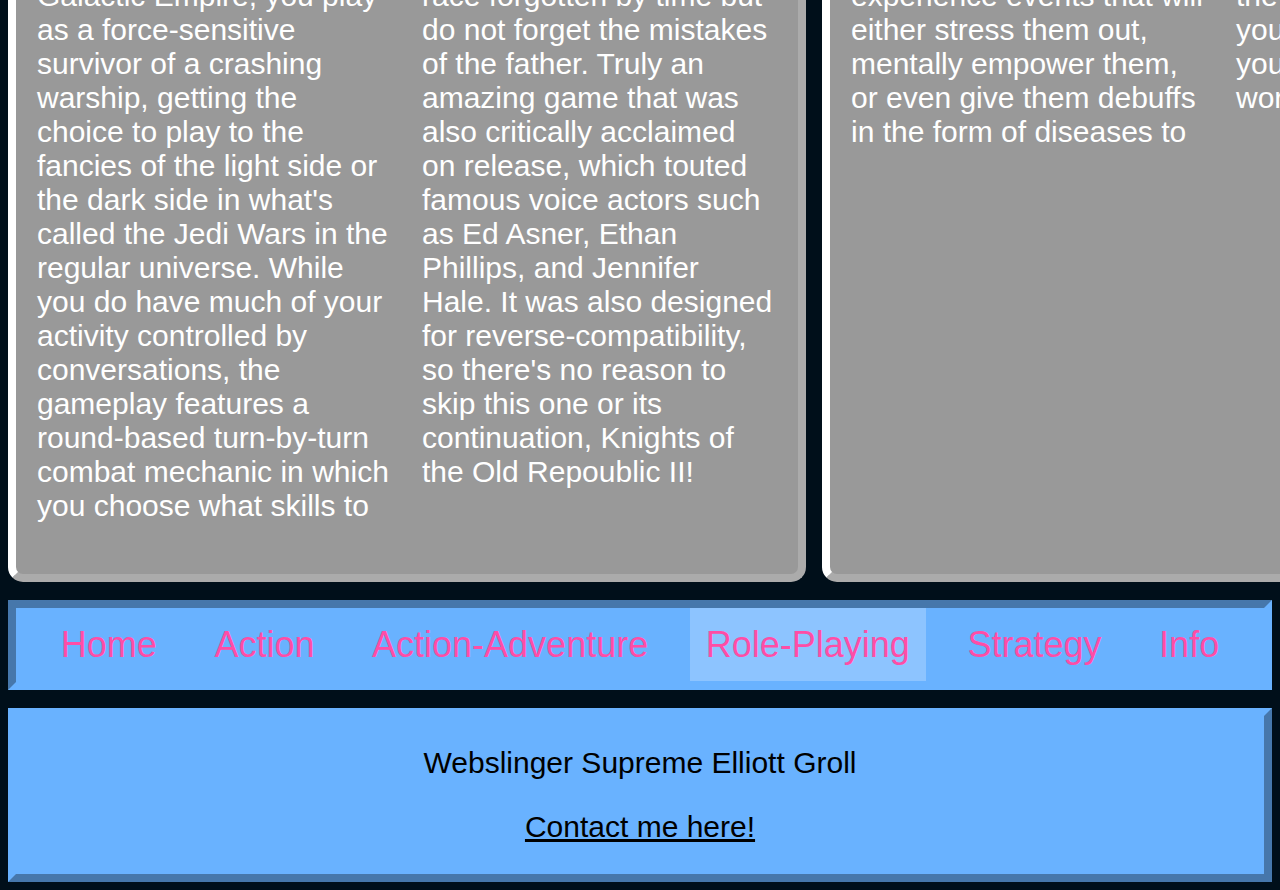
<file: index4.html>
<!DOCTYPE html>
<html lang="en">
<head>
    <meta charset="UTF-8">
    <meta name="viewport" content="width=device-width, initial-scale=1.0">
    <meta http-equiv="X-UA-Compatible" content="ie=edge">
    <title>Role-Playing Games</title>
    <link rel="stylesheet" href="style4.css">
    <script src="https://ajax.googleapis.com/ajax/libs/jquery/3.4.1/jquery.min.js"></script>
</head>
<body>

    <header>
        <nav class="nav" id="navbar">
            <div class="nav-container">
                <ul>
                    <li><a href="index.html">Home</a></li>
                    <li><a href="index2.html">Action</a></li>
                    <li><a href="index3.html">Action-Adventure</a></li>
                    <li><a class="current" href="index4.html">Role-Playing</a></li>
                    <li><a href="index5.html">Strategy</a></li>
                    <li><a href="index6.html">Info</a></li>
                </ul>
            </div>
        </nav>
    </header>

    <section>
        <br><hr><hr>
            <h1>Role-Playing Games</h1>
        <hr><hr><br>

        <h3>
            The origins of our common role-playing games (RPGs) stem from the basis of 'Dungeons and Dragons,' which assigns the player a specific class and a set of skills to advance through a pre-written or original story design.
        </h3>

        <h3><input id="myInput" type="text" placeholder="Search..."></h3>
        
        <div class="showcase-grid">
            <div class="showcase-item" id="showcase-box-1">
                <img id="binding-of-isaac-images" alt="Binding of Isaac Box Art" class="showcase-slideshow" height="750px">

                <p id="info-text">
                    THE BINDING OF ISAAC <br><br>
                    Publishers: Florian Himsl, Edmund McMillen <br><br>
                    Developers: Edmund McMillen <br><br>
                    Release date: September 2011 <br>
                </p>

                <p>The Binding of Isaac is what's called a "roguelike," a 2-D dungeon crawler that heavily utilizes a Random Number Generator to change problems and solutions you find in each instance of the game. While it does stray far from the typical framework of a role-playing game, it keeps to its stat-based roots and utilizes RNG to heighten or lighten its difficulty. It will consistently change what enemies populate a room, where they populate and how many, what items will drop from said enemies on death, what passive or active items you find, and even what bosses you'll encounter before you reach the usually-static final boss. The game is built towards multiple runs of trial and error: slowly refining your playstyle, developing better tactics against enemies/bosses, and learning proper damage control if the RNG happens to do you any wrong.</p>

            </div>
            <div class="showcase-item" id="showcase-box-2">
                <img id="diablo-images" alt="Diablo Box Art" class="showcase-slideshow" height="750px">

                <p id="info-text">
                    DIABLO <br><br>
                    Publishers: Blizzard Entertainment, Sierra Entertainment <br><br>
                    Developers: Blizzard Entertainment, NetEase Games <br><br>
                    Release date: February 2016 <br>
                </p>

                <p>Diablo is considered one of the classic RPGs of the gaming world today. Playing as one of many different classes, you're guided through a dungeon-crawler with and on-rails storyline in which you must defeat enemies without being defeated. Each of the three games are set in the same general geographic area of Tristram, attempting to liberate the village and its surrounding citizens from the invasion of Diablo and the Prime Evils, his demonic followers. The point-and-click mechanic feels a bit overused and possibly even underperforming when compared to other games in the same genre, but it was one of the first of its kind to popularize this type of action-based hack-and-slash game. Each character has its own nuances, between damage-dealing, magic-using, or hard defense, so it takes a lot of knowledge to play solo or when playing with a group, as difficulty scales with the amount of players in a party. I loved the series when it came out, but other games have very much overshadowed its presence over the last several years.</p>

            </div>
            <div class="showcase-item" id="showcase-box-3">
                <img id="dos2-images" alt="Divinity: Original Sin II Box Art" class="showcase-slideshow" height="750px">

                <p id="info-text">
                    DIVINITY: ORIGINAL SIN II <br><br>
                    Publishers: Bandai Namco Entertainment <br><br>
                    Developers: Larian Studios <br><br>
                    Release date: September 2017 <br>
                </p>
                
                <p>Divinity: Original Sin II is considered one of the best role-playing games of all time. Built like a typical Dungeons and Dragons-style game, you can take a full team or even solo-run the entire way through several chapters and with any type of playstyle you so choose. You can choose from any of five premade characters with their own unique, pre-written storylines, or even create your own character in typical D'n'D fashion, and reach multiple different endings based on your decisions along the way or which characters you decide to kill on the way to the end. It even has room for local and online multiplayer modes, both cooperative and competitive, giving the game its own flavor of replayability and freshness when mixed with all its other elements. I implore you to give this one a go, even if RPGs are not your forte! Even though it's deep within the confines of the genre, it's such a unique experience that skipping this entry would be nigh criminal.</p>

            </div>
            <div class="showcase-item" id="showcase-box-4">
                <img id="mhw-images" alt="Monster Hunter World Box Art" height="750px" class="showcase-slideshow">

                <p id="info-text">
                    MONSTER HUNTER WORLD <br><br>
                    Publishers: Capcom <br><br>
                    Developers: Capcom, Director: Yuya Tokuda <br><br>
                    Release date: February 2016 <br>
                </p>

                <p>The Monster Hunter series has taken a long time to build itself up as a big name title, but that hasn't stopped its newest entry Monster Hunter World from selling over 15 million copies since the time of this posting. Capcom digs deep into their fighting game roots and combines the character-action style combat (similar to Devil May Cry) with an item collection system and crafting system to incentivize your grind through increasingly difficult monsters that have a vague basis on dinosaurs in design. Each monster has a varied moveset to learn and fight around, and each instance becomes tougher as you advance. It becomes difficult to classify the series as simply one genre, as it encompasses role-playing elements in a multiplayer setting, utilizes adventure elements with its material-gathering and crafting system, and its combat system changes drastically with each type of weapon you can equip.</p>

            </div>
            <div class="showcase-item" id="showcase-box-5">
                <img id="ff-images" alt="Final Fantasy Box Art" height="750px" class="showcase-slideshow">

                <p id="info-text">
                    FINAL FANTASY <br><br>
                    Publishers: Square, Square Enix, Nintendo <br><br>
                    Developers: Square, Square Enix <br><br>
                    Release date: 1987 || 1988 || 1990 || 1991 || 1992 || 1994 || 1997 || 1999 || 2000 || 2001 || 2002 || 2006 || 2009 || 2010 || 2016 || 2020 <br>
                </p>

                <p>Final Fantasy is one the longest-standing series around, and has truly stood the test of time since its inception. Originally called such due to the director's thinking it would be the last game he ever developed, it ended up spawning over 15 individual entries and multiple spinoffs since its original release in 1987. Each entry is typically a standalone story, each with its own setting, plot, and main characters, but plays to the fancies of former fans by bringing certain characters back as references or even re-usable characters for nostalgia's sake. The gameplay mechanics typically entail a team-oriented and/or turn-based fighting style, but have recently adopted a real-time combat system in later entries. It's given way to plenty of imitators and homages, plenty of which are made from the popular game-making software RPG-Maker, which emulates the feel of the very first few entries in the Final Fantasy franchise. Going back to play the older entries is something I'd recommend once you can decide if you like this type of game or not, but the true beauty comes from the ability to start from any entry you like!</p>

            </div>
            <div class="showcase-item" id="showcase-box-6">
                <img id="fallout-images" alt="Fallout: New Vegas Box Art" height="750px" class="showcase-slideshow">

                <p id="info-text">
                    FALLOUT: NEW VEGAS <br><br>
                    Publishers: Bethesda Softworks <br><br>
                    Developers: Obsidian Entertainment <br><br>
                    Release date: October 2010 <br>
                </p>

                <p>Fallout: New Vegas and its making is a tale of true wonder and woe. Obsidian was tasked with making a full-fledged game in the span of a year and a half; unheard of for a AAA-level game, but absolutely killed it despite the time frame. Like all other Fallout entries, you're placed in a post-apocalyptic America in a menial character's body tasked with the superhuman task of essentially saving the world from itself. The story is usually a thinly-veiled criticism of America itself and how capitalism collapses in on itself given enough time, using satirical characters in the roles of the heroes and villains alike. You can choose between playing from a first-person and third-person view, using the help of your advanced V.A.T.S. (Vault Assisted Targeting System) wrist-bound computer to target an enemy's different body parts to afflict various status effects: head damage triggers an accuracy debuff, arms cause them to drop their weapon, and legs cause slowed movement. In New Vegas specifically, you're given an in-depth customization menu for improving and repairing your weapons and crafting different types of ammo and status effects for all of your guns. The game received an award for RPG of the Year, Best Strategy Game, and Best Story, and thus was given leeway for five DLCs which were given an equal (if not larger) amount of love from the developers. Truly a treat to play!</p>

            </div>
            <div class="showcase-item" id="showcase-box-7">
                <img id="kotor-images" alt="Star Wars: Knights of the Old Republic Box Art" height="750px" class="showcase-slideshow">

                <p id="info-text">
                    STAR WARS: KNIGHTS OF THE OLD REPUBLIC <br><br>
                    Publishers: LucasArts <br><br>
                    Developers: BioWare <br><br>
                    Release date: July 2003 <br>
                </p>

                <p>Knights of the Old Republic was an amazing entry within Star Wars lore, as it took the roots of the Star Wars Universe and wrote its own unique points of interest apart from what the movies and novels go into. Taking place 4,000 years before the formation of the Galactic Empire, you play as a force-sensitive survivor of a crashing warship, getting the choice to play to the fancies of the light side or the dark side in what's called the Jedi Wars in the regular universe. While you do have much of your activity controlled by conversations, the gameplay features a round-based turn-by-turn combat mechanic in which you choose what skills to level up and whether to fight with melee, blasters, or purely Force-based attacks. It takes the time to go into untouched ground like the Gray Jedi, Force users who have no alignment to light or dark and only pursue experience with the Force, and the Sand People, a race forgotten by time but do not forget the mistakes of the father. Truly an amazing game that was also critically acclaimed on release, which touted famous voice actors such as Ed Asner, Ethan Phillips, and Jennifer Hale. It was also designed for reverse-compatibility, so there's no reason to skip this one or its continuation, Knights of the Old Repoublic II!</p>
                
            </div>
            <div class="showcase-item" id="showcase-box-8">
                <img id="darkest-dungeon-images" alt="Darkest Dungeon Box Art" height="750px" class="showcase-slideshow">

                <p id="info-text">
                    DARKEST DUNGEON <br><br>
                    Publishers: Red Hook Studios, Merge Games (physical copies only) <br><br>
                    Developers: Red Hook Studios <br><br>
                    Release date: February 2016 <br>
                </p>

                <p>Darkest Dungeon is a very punishing game, having you create a four-man team of heroes to explore dungeons below a mansion the player has inherited. Mixing real-time movement with turn-based combat, your characters experience events that will either stress them out, mentally empower them, or even give them debuffs in the form of diseases to hamper progress on your run. A very simple and straightforward game, but like Dead Cells and Binding of Isaac, it has an immense capacity for replayability and hundreds of hours' worth of time spent trying to even beat the game or perfecting your strategy/build for your run. It is absolutely worth your time! </p>
                
            </div>

    </section>

    <br>

    <section>
        <nav class="nav" id="navbar">
            <div class="nav-container">
                <ul>
                    <li><a href="index.html">Home</a></li>
                    <li><a href="index2.html">Action</a></li>
                    <li><a href="index3.html">Action-Adventure</a></li>
                    <li><a class="current" href="index4.html">Role-Playing</a></li>
                    <li><a href="index5.html">Strategy</a></li>
                    <li><a href="index6.html">Info</a></li>
                </ul>
            </div>
        </nav>
    </section>

    <br>

    <footer>
        <p>Webslinger Supreme Elliott Groll</p>
        <p><a href="mailto:egroll1@cougarmail.collin.edu">Contact me here!</a></p>
    </footer>
        
    <script src="rolePlayingSlides.js"></script>
    
</body>
</html>
</file>
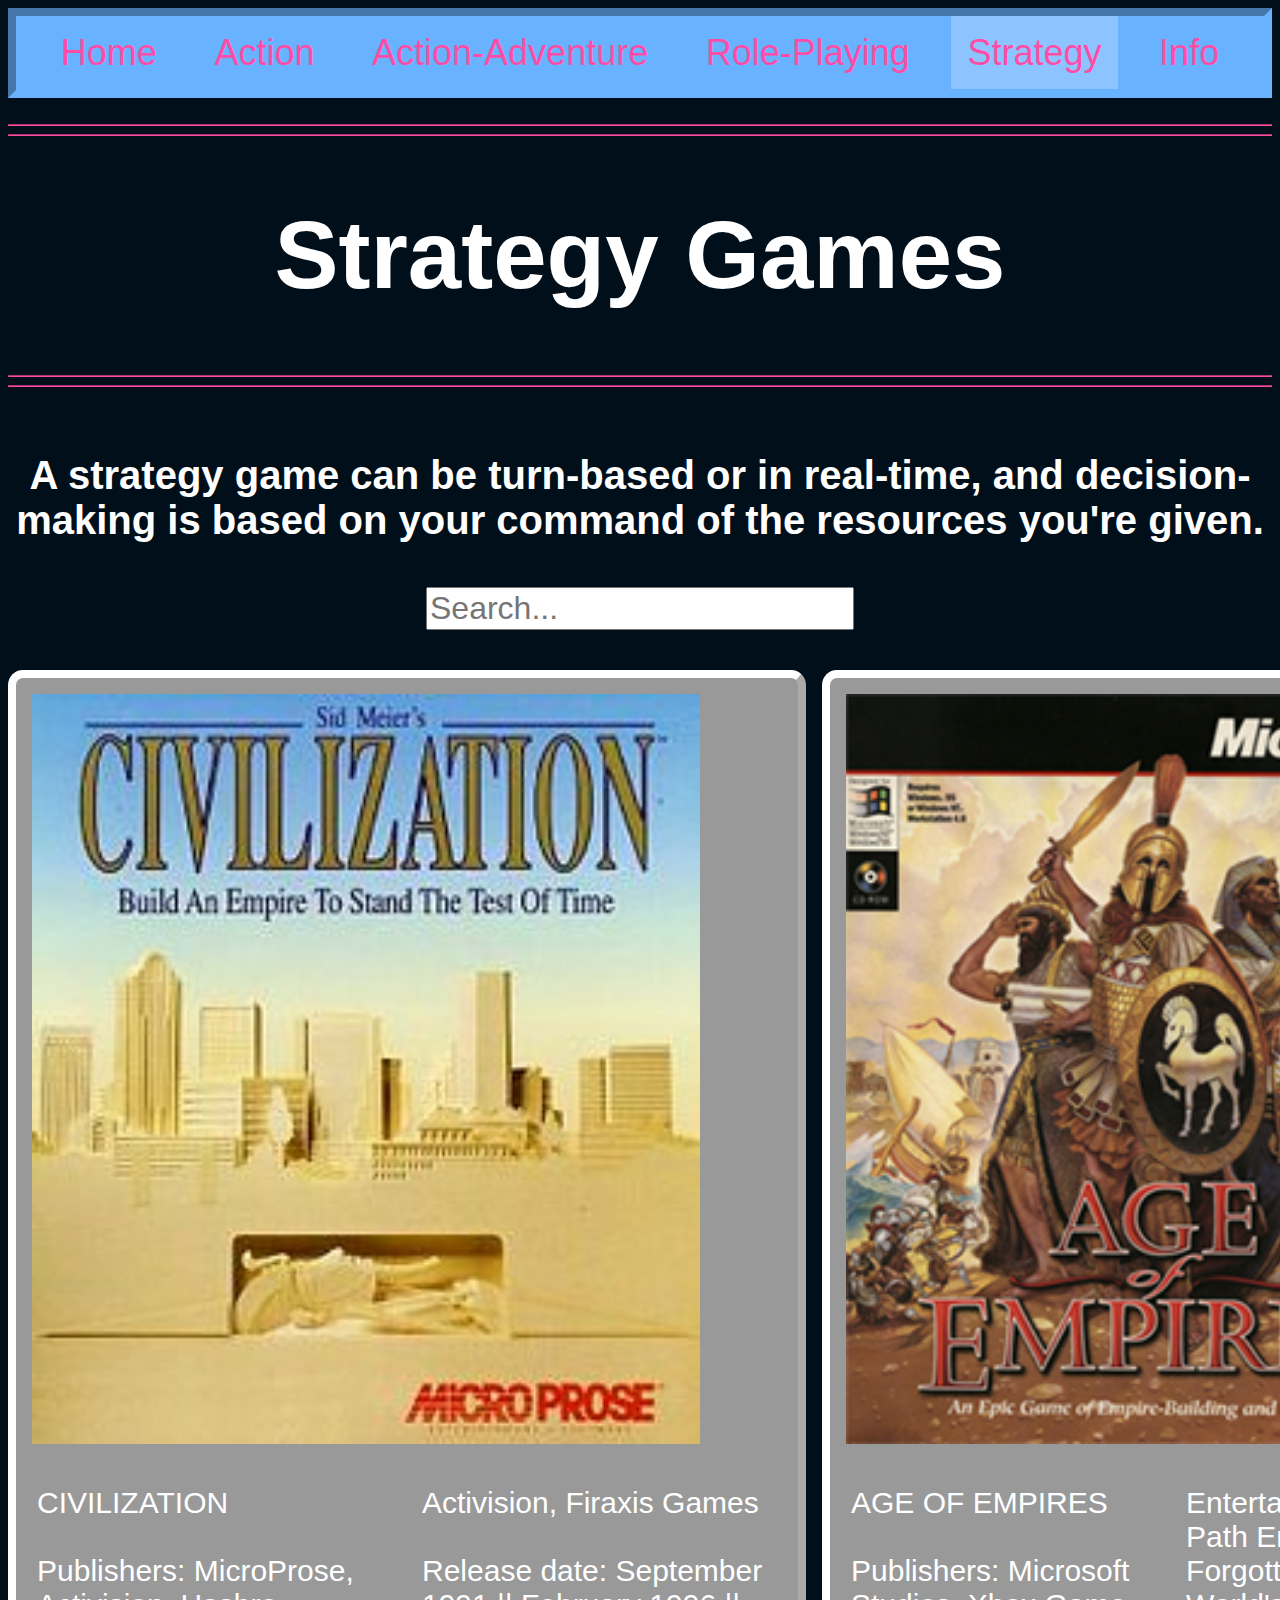
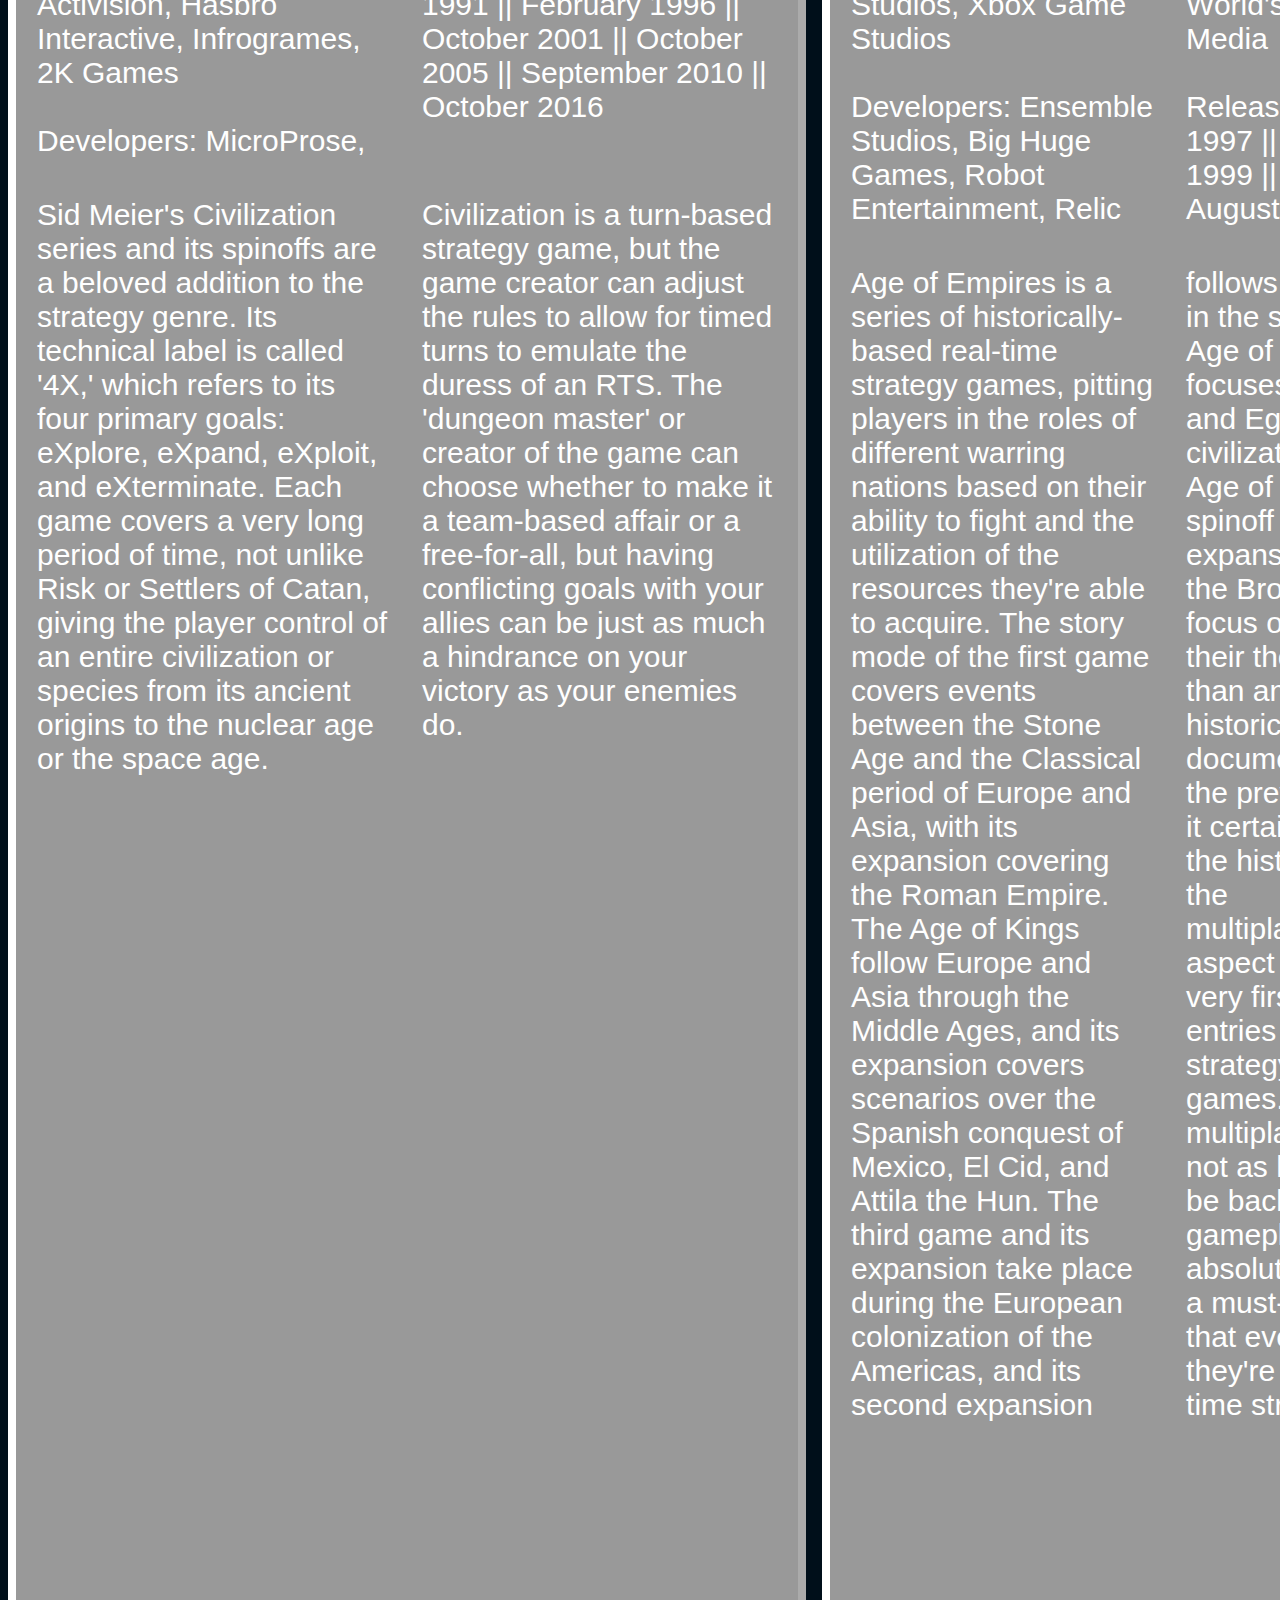
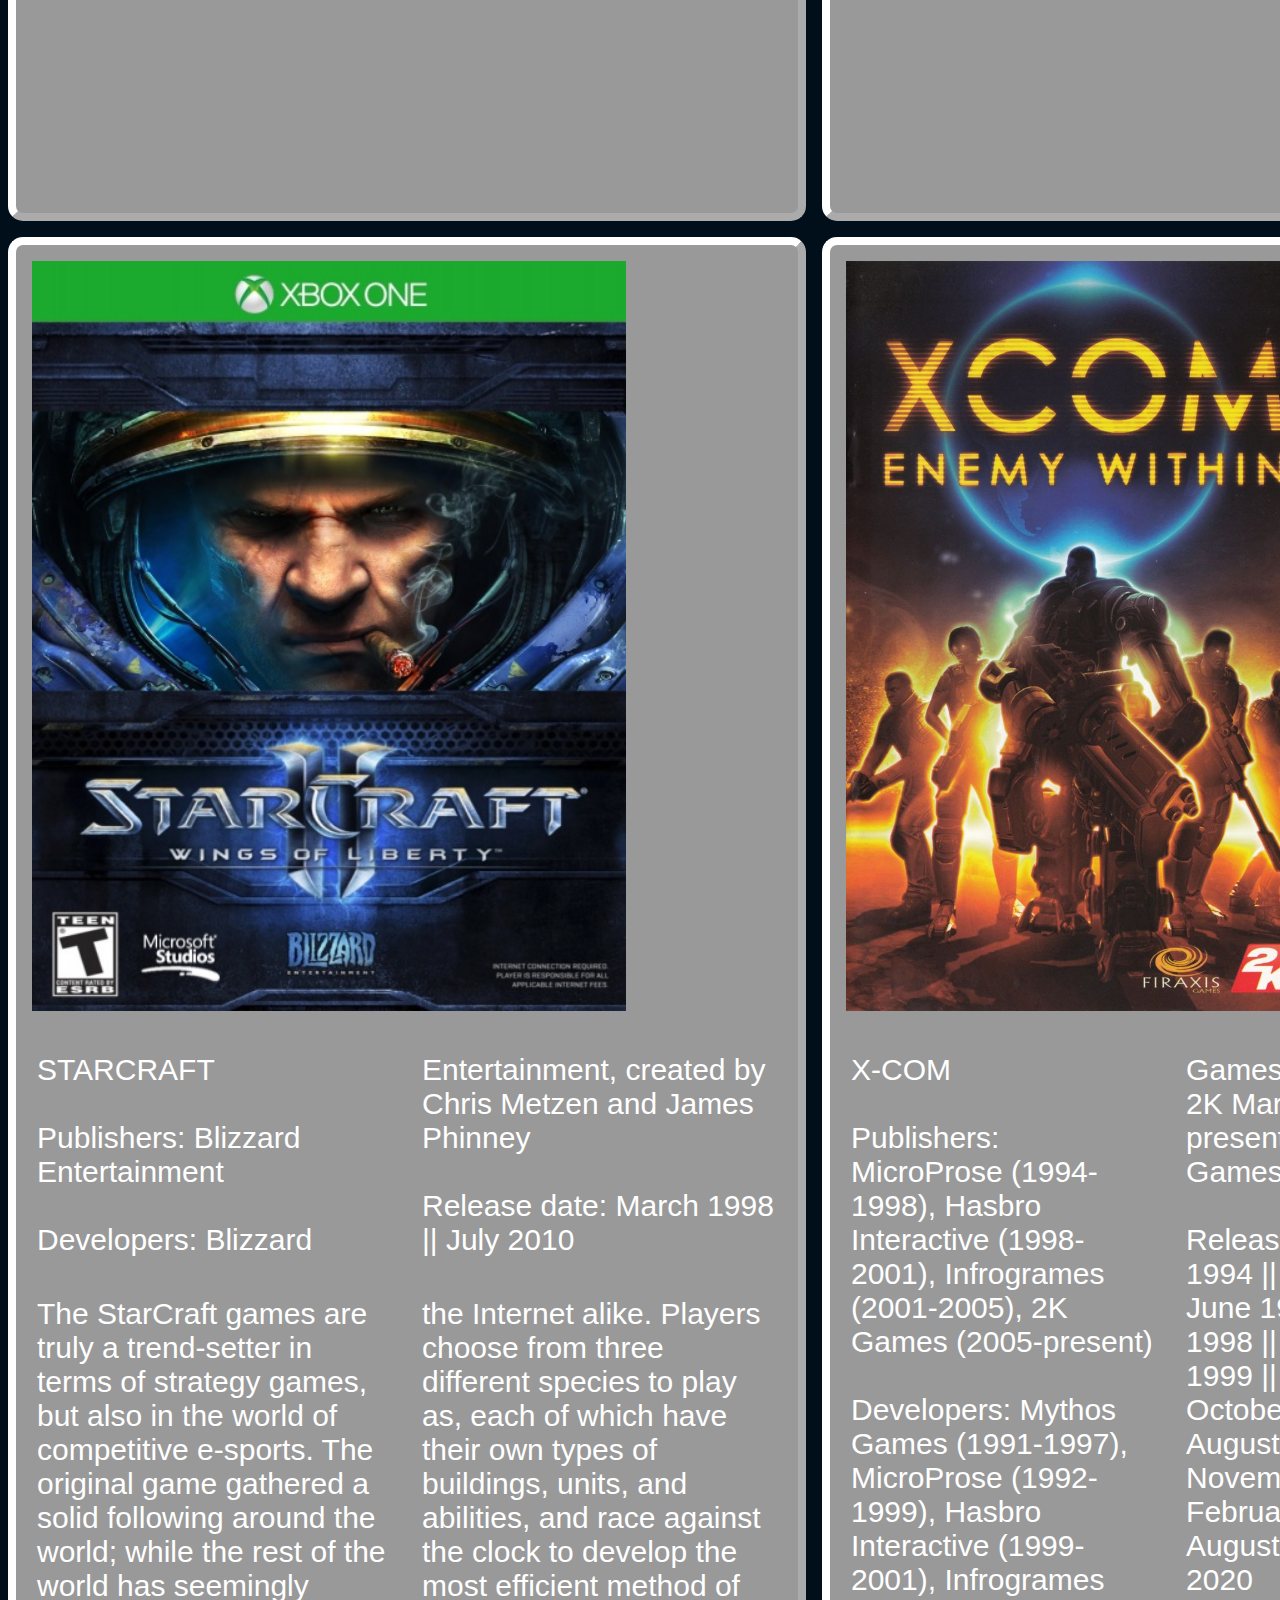
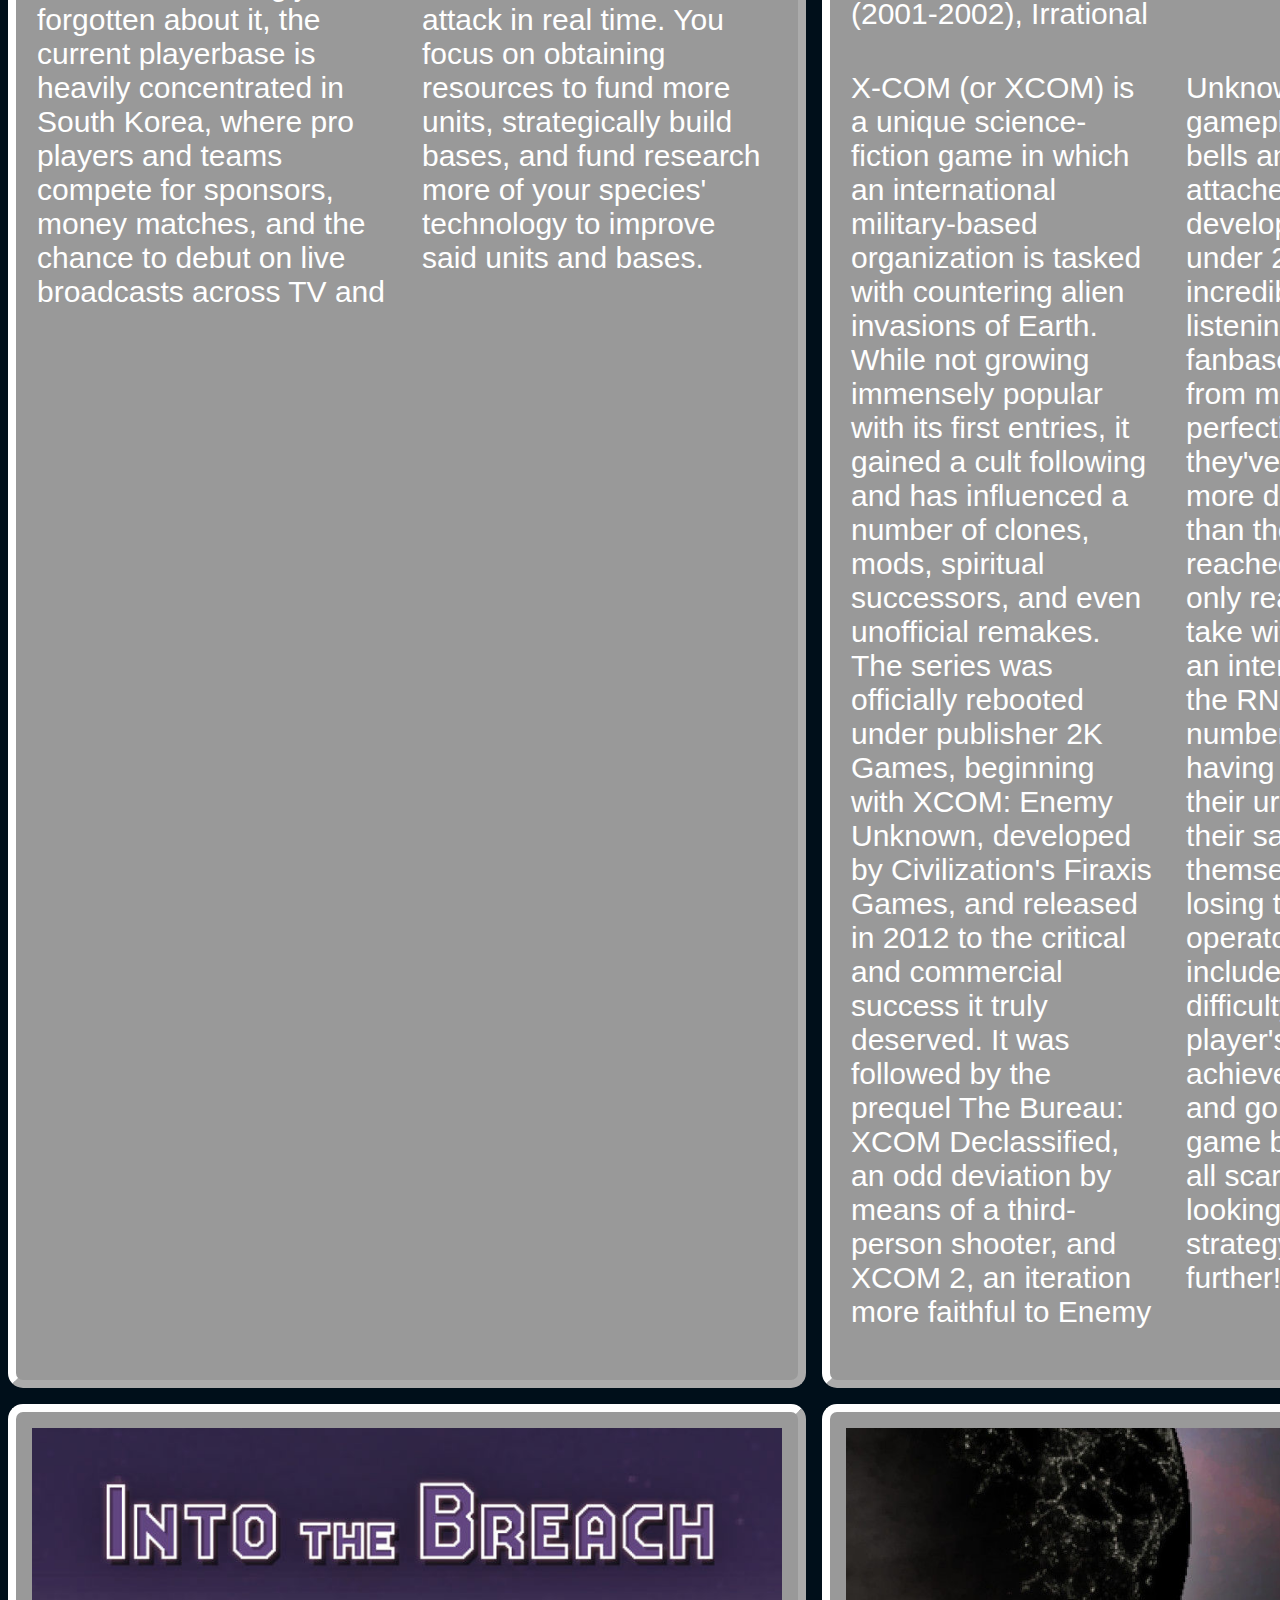
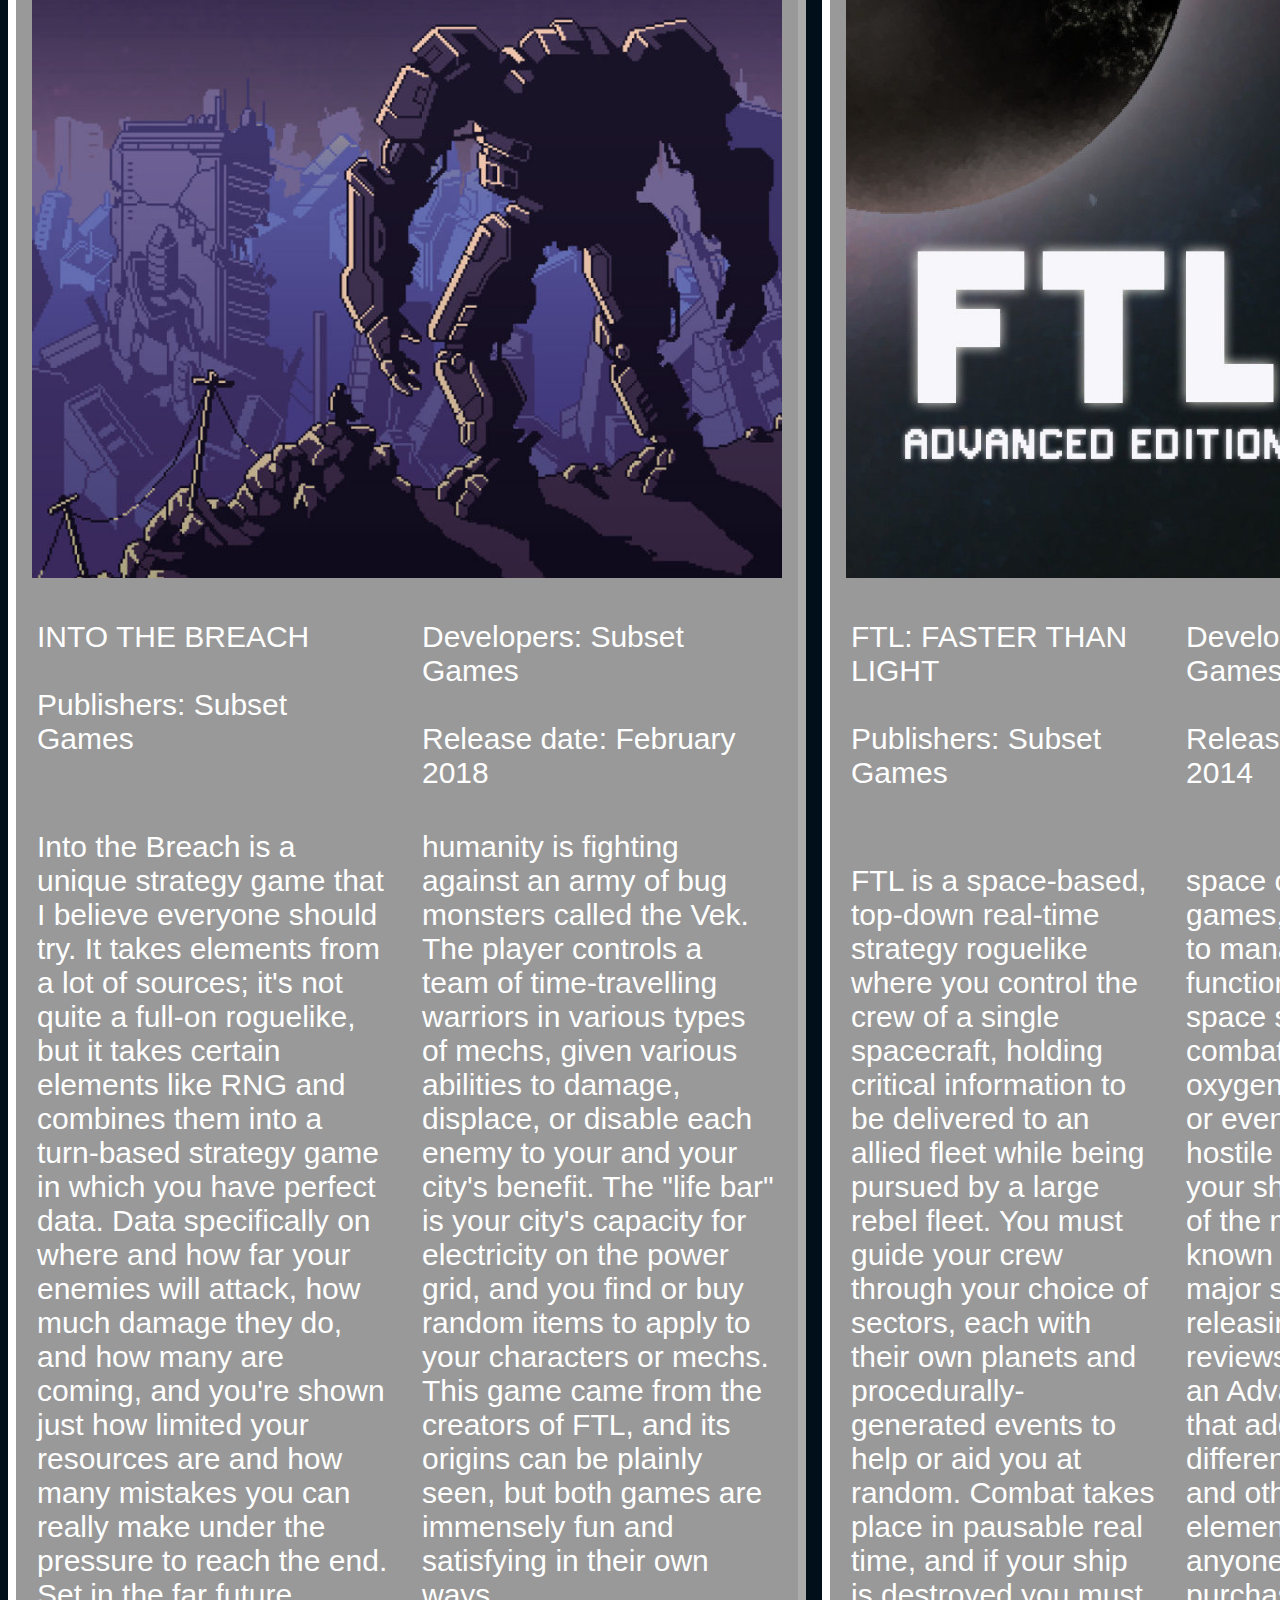
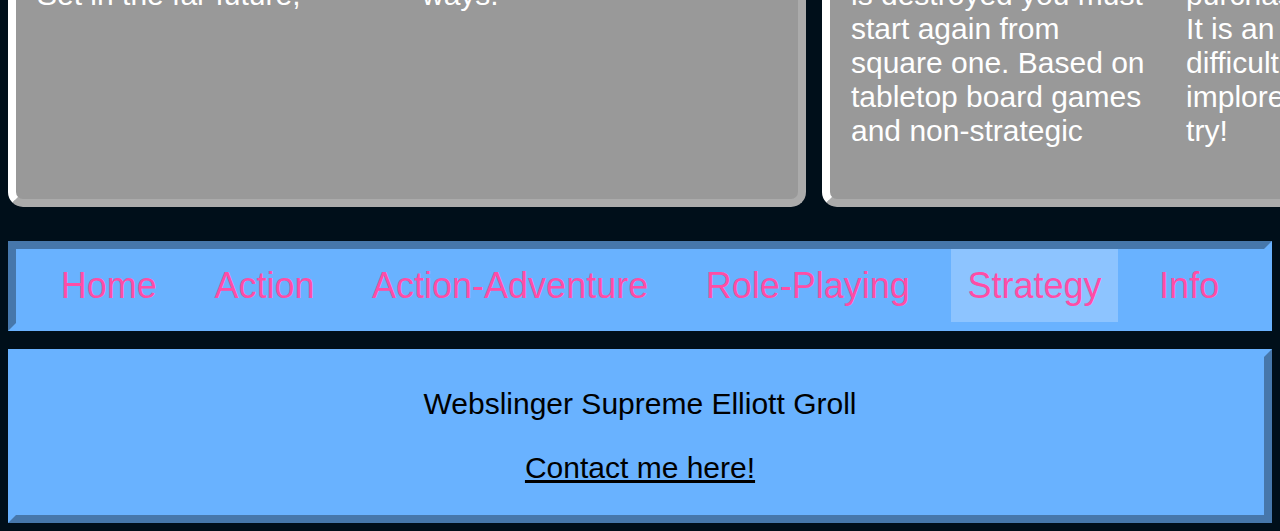
<file: index5.html>
<!DOCTYPE html>
<html lang="en">
<head>
    <meta charset="UTF-8">
    <meta name="viewport" content="width=device-width, initial-scale=1.0">
    <meta http-equiv="X-UA-Compatible" content="ie=edge">
    <title>Strategy Games</title>
    <link rel="stylesheet" href="style5.css">
    <script src="https://ajax.googleapis.com/ajax/libs/jquery/3.4.1/jquery.min.js"></script>
</head>
<body>

    <header>
        <nav class="nav" id="navbar">
            <div class="nav-container">
                <ul>
                    <li><a href="index.html">Home</a></li>
                    <li><a href="index2.html">Action</a></li>
                    <li><a href="index3.html">Action-Adventure</a></li>
                    <li><a href="index4.html">Role-Playing</a></li>
                    <li><a class="current" href="index5.html">Strategy</a></li>
                    <li><a href="index6.html">Info</a></li>
                </ul>
            </div>
        </nav>
    </header>

    <section>

        <br><hr><hr>
            <h1>Strategy Games</h1>
        <hr><hr><br>

        <h3>
            A strategy game can be turn-based or in real-time, and decision-making is based on your command of the resources you're given.
        </h3>

        <h3><input id="myInput" type="text" placeholder="Search..."></h3>

        <div class="showcase-grid">
            <div class="showcase-item" id="showcase-box-1">
                <img style="text-align: center" id="civilization-images" alt="Civilization Box Art" height="750px" class="showcase-slideshow">

                <p id="info-text">
                    CIVILIZATION <br><br>
                    Publishers: MicroProse, Activision, Hasbro Interactive, Infrogrames, 2K Games <br><br>
                    Developers: MicroProse, Activision, Firaxis Games <br><br>
                    Release date: September 1991 || February 1996 || October 2001 || October 2005 ||  September 2010 || October 2016 <br>
                </p>

                <p id="body-text">Sid Meier's Civilization series and its spinoffs are a beloved addition to the strategy genre. Its technical label is called '4X,' which refers to its four primary goals: eXplore, eXpand, eXploit, and eXterminate. Each game covers a very long period of time, not unlike Risk or Settlers of Catan, giving the player control of an entire civilization or species from its ancient origins to the nuclear age or the space age. Civilization is a turn-based strategy game, but the game creator can adjust the rules to allow for timed turns to emulate the duress of an RTS. The 'dungeon master' or creator of the game can choose whether to make it a team-based affair or a free-for-all, but having conflicting goals with your allies can be just as much a hindrance on your victory as your enemies do.</p>

            </div>
            <div class="showcase-item" id="showcase-box-2">
                <img id="aoe-images" alt="Age of Empires Box Art" height="750px" class="showcase-slideshow">

                <p id="info-text">
                    AGE OF EMPIRES <br><br>
                    Publishers: Microsoft Studios, Xbox Game Studios <br><br>
                    Developers: Ensemble Studios, Big Huge Games, Robot Entertainment, Relic Entertainment, Hidden Path Entertainment, Forgotten Empires, World's Edge, Tantalus Media <br><br>
                    Release date: October 1997 || September 1999 || October 2005 || August 2017 <br>
                </p>

                <p id="body-text">Age of Empires is a series of historically-based real-time strategy games, pitting players in the roles of different warring nations based on their ability to fight and the utilization of the resources they're able to acquire. The story mode of the first game covers events between the Stone Age and the Classical period of Europe and Asia, with its expansion covering the Roman Empire. The Age of Kings follow Europe and Asia through the Middle Ages, and its expansion covers scenarios over the Spanish conquest of Mexico, El Cid, and Attila the Hun. The third game and its expansion take place during the European colonization of the Americas, and its second expansion follows the rise of Asia in the same period. Age of Empires Online focuses on the Greek and Egyptian civilizations, and the Age of Mythology spinoff (with its expansion) focus on the Bronze Age, but focus on mythology as their themes rather than an accurate historical documentation. Given the previous recitation it certainly caters to the history buffs, but the multiplayer/competitive aspect is one of the very first and very best entries in the real-time strategy world of video games. Although the multiplayer scene is not as hot as it used to be back in the day, the gameplay itself is an absolute classic and is a must-get for anyone that even thinks they're keen on real-time strategy. </p>

            </div>
            <div class="showcase-item" id="showcase-box-3">
                <img id="sc-images" alt="Starcraft Box Art" height="750px" class="showcase-slideshow">

                <p id="info-text">
                    STARCRAFT <br><br>
                    Publishers: Blizzard Entertainment <br><br>
                    Developers: Blizzard Entertainment, created by Chris Metzen and James Phinney <br><br>
                    Release date: March 1998 || July 2010 <br>
                </p>
                
                <p id="body-text">The StarCraft games are truly a trend-setter in terms of strategy games, but also in the world of competitive e-sports. The original game gathered a solid following around the world; while the rest of the world has seemingly forgotten about it, the current playerbase is heavily concentrated in South Korea, where pro players and teams compete for sponsors, money matches, and the chance to debut on live broadcasts across TV and the Internet alike. Players choose from three different species to play as, each of which have their own types of buildings, units, and abilities, and race against the clock to develop the most efficient method of attack in real time. You focus on obtaining resources to fund more units, strategically build bases, and fund research more of your species' technology to improve said units and bases.</p>

            </div>
            <div class="showcase-item" id="showcase-box-4">
                <img id="xcom-images" alt="XCOM Enemy Within Box Art" height="750px" class="showcase-slideshow">

                <p id="info-text">
                    X-COM <br><br>
                    Publishers: MicroProse (1994-1998), Hasbro Interactive (1998-2001), Infrogrames (2001-2005), 2K Games (2005-present) <br><br>
                    Developers: Mythos Games (1991-1997), MicroProse (1992-1999), Hasbro Interactive (1999-2001), Infrogrames (2001-2002), Irrational Games (2007-2013), 2K Marin (2007-present), Firaxis Games (2008-present) <br><br>
                    Release date: March 1994 || June 1995 || June 1997 || June 1998 || September 1999 || April 2001 || October 2012 || August 2013 || November 2013 || February 2016 || August 2017 || April 2020 <br>
                </p>

                <p id="body-text">X-COM (or XCOM) is a unique science-fiction game in which an international military-based organization is tasked with countering alien invasions of Earth. While not growing immensely popular with its first entries, it gained a cult following and has influenced a number of clones, mods, spiritual successors, and even unofficial remakes. The series was officially rebooted under publisher 2K Games, beginning with XCOM: Enemy Unknown, developed by Civilization's Firaxis Games, and released in 2012 to the critical and commercial success it truly deserved. It was followed by the prequel The Bureau: XCOM Declassified, an odd deviation by means of a third-person shooter, and XCOM 2, an iteration more faithful to Enemy Unknown's style and gameplay with more bells and whistles attached. The development team under 2K has done an incredible job of listening to their core fanbase and learning from modders, further perfecting the model they've created with more deft precision than they've ever reached before. The only real issue players take with the game is an internal battle with the RNG (random number generator), having the player fight their urges to reload their save and "save" themselves from losing their precious operators. Devs even included an "Ironman" difficulty, removing the player's ability to achieve the former and go through the game bearing any and all scars. If you're looking for a great strategy game, look no further!</p>

            </div>
            <div class="showcase-item" id="showcase-box-5">
                <img id="into-the-breach-images" alt="Into the Breach Box Art" height="750px" class="showcase-slideshow">

                <p id="info-text">
                    INTO THE BREACH <br><br>
                    Publishers: Subset Games <br><br>
                    Developers: Subset Games <br><br>
                    Release date: February 2018 <br>
                </p>

                <p id="body-text">Into the Breach is a unique strategy game that I believe everyone should try. It takes elements from a lot of sources; it's not quite a full-on roguelike, but it takes certain elements like RNG and combines them into a turn-based strategy game in which you have perfect data. Data specifically on where and how far your enemies will attack, how much damage they do, and how many are coming, and you're shown just how limited your resources are and how many mistakes you can really make under the pressure to reach the end. Set in the far future, humanity is fighting against an army of bug monsters called the Vek. The player controls a team of time-travelling warriors in various types of mechs, given various abilities to damage, displace, or disable each enemy to your and your city's benefit. The "life bar" is your city's capacity for electricity on the power grid, and you find or buy random items to apply to your characters or mechs. This game came from the creators of FTL, and its origins can be plainly seen, but both games are immensely fun and satisfying in their own ways.</p>

            </div>
            <div class="showcase-item" id="showcase-box-6">
                <img id="ftl-images" alt="FTL Box Art" height="750px" class="showcase-slideshow">

                <p id="info-text">
                    FTL: FASTER THAN LIGHT <br><br>
                    Publishers: Subset Games <br><br>
                    Developers: Subset Games <br><br>
                    Release date: April 2014 <br>
                </p>

                <p id="body-text">FTL is a space-based, top-down real-time strategy roguelike where you control the crew of a single spacecraft, holding critical information to be delivered to an allied fleet while being pursued by a large rebel fleet. You must guide your crew through your choice of sectors, each with their own planets and procedurally-generated events to help or aid you at random. Combat takes place in pausable real time, and if your ship is destroyed you must start again from square one. Based on tabletop board games and non-strategic space combat video games, you're forced to manage the various functions of your space ship in mid-combat, such as your oxygen, erupting fires, or even fighting with hostile aliens boarding your ship. It was one of the most well-known of Kickstarter's major successes, releasing to positive reviews and also saw an Advanced Edition that added several different ships, events, and other gameplay elements for free for anyone that purchased the game. It is an astounding but difficult game, but I implore you to give it a try! </p>

            </div>

    <br>

    </section>

    <section>
        <nav class="nav" id="navbar">
            <div class="nav-container">
                <ul>
                    <li><a href="index.html">Home</a></li>
                    <li><a href="index2.html">Action</a></li>
                    <li><a href="index3.html">Action-Adventure</a></li>
                    <li><a href="index4.html">Role-Playing</a></li>
                    <li><a class="current" href="index5.html">Strategy</a></li>
                    <li><a href="index6.html">Info</a></li>
                </ul>
            </div>
        </nav>
    </section>

    <br>

    <footer>
        <p>Webslinger Supreme Elliott Groll</p>
        <p><a href="mailto:egroll1@cougarmail.collin.edu">Contact me here!</a></p>
    </footer>
        
    <script src="strategySlides.js"></script>
    
</body>
</html>
</file>
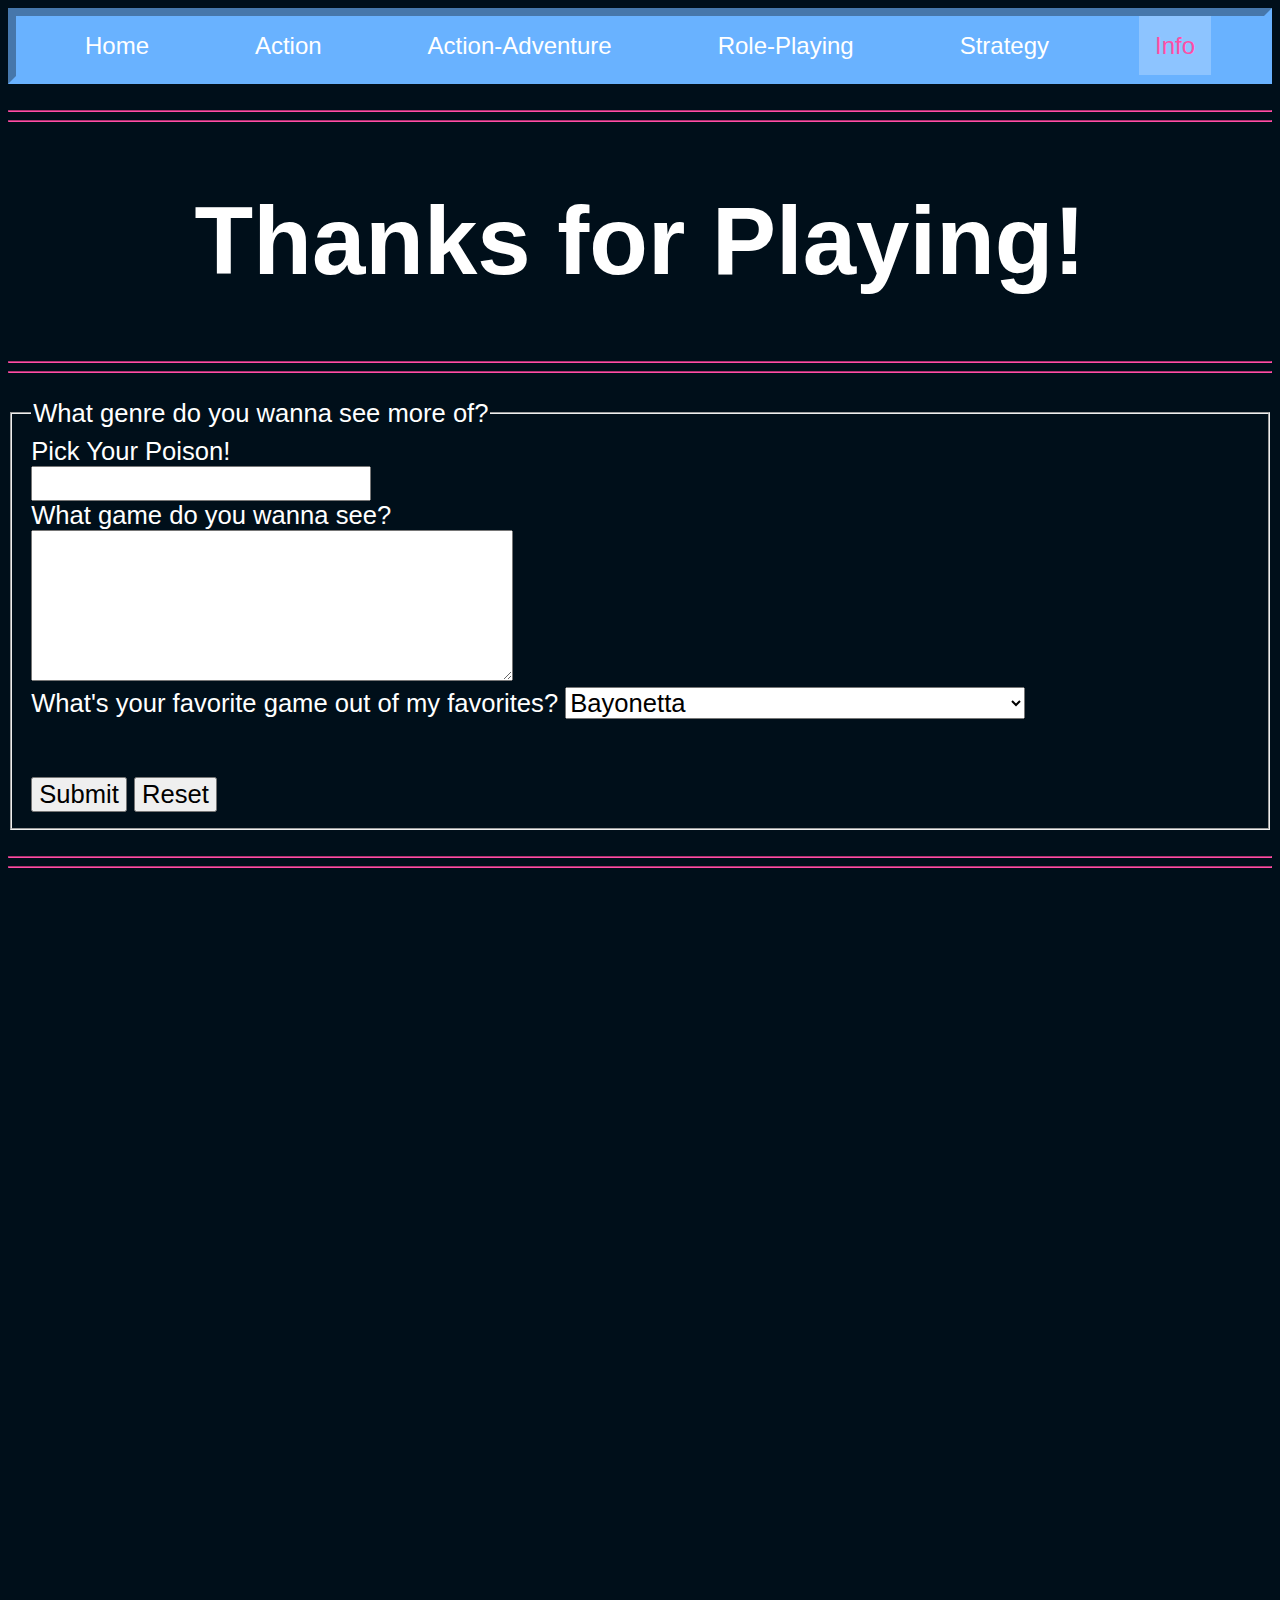
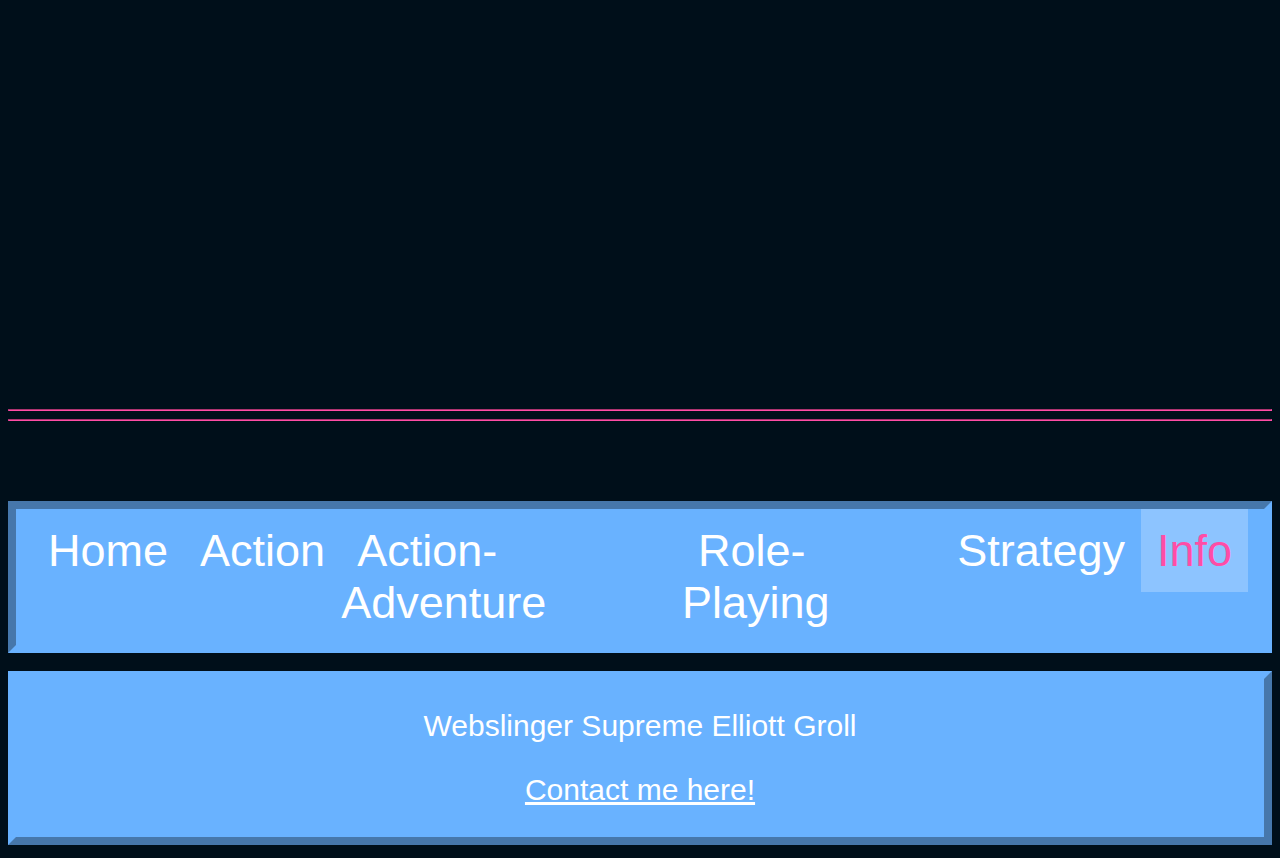
<file: index6.html>
<!DOCTYPE html>
<html lang="en">
<head>
    <meta charset="UTF-8">
    <meta name="viewport" content="width=device-width, initial-scale=1.0">
    <meta http-equiv="X-UA-Compatible" content="ie=edge">
    <title>Works Cited</title>
    <link rel="stylesheet" href="style6.css">
    <script src="https://ajax.googleapis.com/ajax/libs/jquery/3.4.1/jquery.min.js"></script>
</head>
<body>

    <header>
        <nav class="nav" id="navbar">
            <div class="nav-container">
                <ul>
                    <li><a href="index.html">Home</a></li>
                    <li><a href="index2.html">Action</a></li>
                    <li><a href="index3.html">Action-Adventure</a></li>
                    <li><a href="index4.html">Role-Playing</a></li>
                    <li><a href="index5.html">Strategy</a></li>
                    <li><a class="current" href="index6.html">Info</a></li>
                </ul>
            </div>
        </nav>
        
        <br><hr><hr>
            <h1>Thanks for Playing!</h1>
        <hr><hr><br>
    </header>

    <section>

    <form name="genreForm" action="/action_page.php" onsubmit="return validateForm()" method="post">
        <fieldset>
            <legend>What genre do you wanna see more of?</legend>
            <div>
                <label for="new-game">Pick Your Poison!</label><br>
                <input type="text" id="genre-choice" name="genre1">
            </div>

            <div>
                <label for="message">What game do you wanna see?</label><br>
                <textarea name="message" id="message" cols="30" rows="5"></textarea>
            </div>
        
            <label for="favorite-game">What's your favorite game out of my favorites?</label>
            <select name="favorite-game" id="favorite-game">
                <option value="bayo">Bayonetta</option>
                <option value="dmc">Devil May Cry</option>
                <option value="doom">DOOM</option>
                <option value="godhand">God Hand</option>
                <option value="vanquish">Vanquish</option>
                <option value="superhot">Superhot</option>
                <option value="dead-cells">Dead Cells</option>

                <option value="zelda">The Legend of Zelda</option>
                <option value="dmc">Batman: Arkham Asylum</option>
                <option value="gow">God of War 4</option>
                <option value="bioshock">Bioshock</option>
                <option value="red-dead">Red Dead Redemption</option>
                <option value="tlou">The Last of Us</option>
                <option value="okami">Okami</option>
                <option value="ds">Dark Souls</option>

                <option value="tboi">The Binding of Isaac</option>
                <option value="diablo">Diablo</option>
                <option value="gow">Divinity: Original Sin II</option>
                <option value="mh">Monster Hunter World</option>
                <option value="ff">Final Fantasy</option>
                <option value="fnv">Fallout: New Vegas</option>
                <option value="kotor">Star Wars: Knights of the Old Republic</option>
                <option value="dd">Darkest Dungeon</option>
                
                <option value="civ">Civilization</option>
                <option value="aoe">Age of Empires</option>
                <option value="sc">StarCraft</option>
                <option value="xcom">XCOM</option>
                <option value="itb">Into the Breach</option>
                <option value="ftl">FTL: Faster Than Light</option>
                
            </select>

            <br><br><br>

            <input type="submit">
            <input type="reset">
        </fieldset>
    </form>

    <br><hr><hr><br>

    </section>

    <div style="width:100%;height:0;padding-bottom:87%;position:relative;"><iframe src="https://giphy.com/embed/fMWocpTzSGmA" alt="Haggar HRRAGH" style="position:absolute" class="giphy-embed" allowFullScreen></iframe></div><p><a href="https://giphy.com/gifs/snes-fMWocpTzSGmA"></a></p>

    <hr><hr><br><br>

    <br><br>

    <section>
        <nav class="nav" id="navbar">
            <div class="nav-container">
                <ul>
                    <li><a href="index.html">Home</a></li>
                    <li><a href="index2.html">Action</a></li>
                    <li><a href="index3.html">Action-Adventure</a></li>
                    <li><a href="index4.html">Role-Playing</a></li>
                    <li><a href="index5.html">Strategy</a></li>
                    <li><a class="current" href="index6.html">Info</a></li>
                </ul>
            </div>
        </nav>
    </section>

    <br>

    <footer>
        <p>Webslinger Supreme Elliott Groll</p>
        <p><a href="mailto:egroll1@cougarmail.collin.edu">Contact me here!</a></p>
    </footer>
        
    <script src="finalPage.js"></script>
    
</body>
</html>
</file>
<file: style.css>
body {
    font-family: 'Gill Sans', 'Gill Sans MT', Calibri, 'Trebuchet MS', sans-serif;
    background: #000f1a;
}

/* Header */

h1 {
    font-size: 6rem;
}

h3 {
    font-size: 2rem
}

h1, h3 {
    text-align: center;
    color: white;
}

/* Nav Bar */

.nav {
    position: sticky;
    position: -webkit-sticky;
    top: 0;
    font-size: x-large;
}

#navbar {
    display: grid;
    grid-template-columns: repeat(1, 1fr);
    gap: 1rem;
}

nav ul {
    list-style: none;
    background: #69b2ff;
    display: flex;
    justify-content: space-around;
    padding: 1rem;
    margin: 0;

    border: #69b2ff 8px inset;
}

nav ul li a {
    text-decoration: none;
    color: #444;
    padding: 1rem;
    font-size: 1.5em;

}

/* Nav Link Edits / Hyperlink Edits */

#navbar ul li a:hover, 
#navbar ul li a.current {
    background: #8dc4ff;
    color: rgb(255, 77, 166);
}

a:link {
    color: rgb(255, 77, 166);
}

a:visited {
    color: rgb(255, 0, 128);
}

a:hover {
    color: white;
}

/* Showcase Grid */

.showcase-grid {
    display: grid;
    grid-template-columns: 1fr 1fr;
    grid-template-rows: 1fr 1fr;
    gap: 1rem;
}

.showcase-item {
    border: #69b2ff 8px outset;
    border-radius: 15px;
    background: #69b2ff;

    display: inline-block;
    text-align: center;
}

#showcase-box-1 {
    padding: 1rem;
}

#showcase-box-2 {
    padding: 1rem;
}

#showcase-box-3 {
    padding: 1rem;
}

#showcase-box-4 {
    padding: 1rem;
}

#showcase-box-5 {
    margin: 40px;
    grid-row-start: 3;
    grid-row-end: 3;
    grid-column-start: 1;
    grid-column-end: 3;

    border: 8px #69b2ff inset;
    background-color: #69b2ff;
}

/* Footer */

footer {
    background-color: #69b2ff;
    border: #69b2ff 8px outset;

    font-size: 1.3rem;
    text-align: center;
}

footer p a:link {
    color: black;
}

hr {
    border-color: rgb(255, 77, 166);
}

/* Media Queries */

@media (max-width: 524px) {
    section div p {
        column-count: 1;
        display: block;
        font-size: smaller;
    }

    img {
        display: none;
    }
}

@media (min-width: 525px) and (max-width: 1000px) {
    section h3 {
        font-size: large;
    }
    
    section div p {
        column-count: 1;
        font-size: large;
    }
}

@media (min-width: 1001px) {
    section h3 {
        font-size: 40px;
    }

    section div p {
        padding: 5px;
        column-count: 2;
        font-size: 30px;
    }

    footer {
        font-size: 30px;
    }
}
</file>
<file: style3.css>
body {
    font-family: 'Gill Sans', 'Gill Sans MT', Calibri, 'Trebuchet MS', sans-serif;
    background: #000f1a;
}

/* Slideshow Image Sizer */

.showcase_slideshow {
    height: 700px;
}

/* Header */

h1 {
    font-size: 6rem;
}

h3 {
    font-size: 2rem
}

h1, h3 {
    text-align: center;
    color: white;
}

/* Nav Bar */

.nav {
    position: sticky;
    position: -webkit-sticky;
    top: 0;
}

#navbar {
    display: grid;
    grid-template-columns: repeat(1, 1fr);
    gap: 1rem;
}

nav ul {
    list-style: none;
    background: #69b2ff;
    display: flex;
    justify-content: space-around;
    padding: 1rem;
    margin: 0;

    border: #69b2ff 8px inset;
}

nav ul li a {
    text-decoration: none;
    color: #444;
    padding: 1rem;
    font-size: 1.5em;

}

/* Nav Link Edits / Hyperlink Edits */

#navbar ul li a:hover, 
#navbar ul li a.current {
    background: #8dc4ff;
    color: rgb(255, 77, 166);
}

a:link {
    color: rgb(255, 77, 166);
}

a:visited {
    color: rgb(255, 0, 128);
}

a:hover {
    color: white;
}

/* Showcase Grid */

#body-text {
    text-align: left;
}

#info-text {
    text-align: left;
}

input {
    font-size: xx-large;
}

.showcase-grid {
    display: grid;
    grid-template-columns: 1fr 1fr;
    grid-template-rows: 1fr 1fr;
    gap: 1rem;
    text-align: left;
}

img {
    text-align: center;
}


.showcase-item {
    border: white 8px outset;
    border-radius: 15px;
    background: #999;

    display: inline-block;
    text-align: left;
    color: white;
    font-size: 30px;
}

#showcase-box-1 {
    padding: 1rem;
}

#showcase-box-2 {
    padding: 1rem;
}

#showcase-box-3 {
    padding: 1rem;
}

#showcase-box-4 {
    padding: 1rem;
}

#showcase-box-5 {
    padding: 1rem;
    /* margin: 40px;
    grid-row-start: 3;
    grid-row-end: 3;
    grid-column-start: 1;
    grid-column-end: 3;

    border: 8px white inset;
    background-color: #5e5e5e; */
}

#showcase-box-6 {
    padding: 1rem;
}

#showcase-box-7 {
    padding: 1rem;
}

#showcase-box-8 {
    padding: 1rem;
}

#showcase-box-9 {
    padding: 1rem;
}

#showcase-box-10 {
    padding: 1rem;
}

#showcase-box-11 {
    padding: 1rem;
}

/* Footer */

footer {
    background-color: #69b2ff;
    border: #69b2ff 8px outset;

    font-size: 1.3rem;
    text-align: center;
}

footer p a:link {
    color: black;
}

hr {
    border-color: rgb(255, 77, 166);
}

/* Media Queries */

@media (max-width: 524px) {
    section div p {
        column-count: 1;
        display: block;
        font-size: smaller;
    }

    img {
        display: none;
    }
}

@media (min-width: 525px) and (max-width: 799px) {
    section h3 {
        font-size: large;
    }
    
    section div p {
        column-count: 1;
        font-size: large;
    }
}

@media (min-width: 800px) {
    section h3 {
        font-size: 40px;
    }

    section div p {
        padding: 5px;
        column-count: 2;
        font-size: 30px;
    }

    footer {
        font-size: 30px;
    }
}
</file>
<file: style4.css>
body {
    font-family: 'Gill Sans', 'Gill Sans MT', Calibri, 'Trebuchet MS', sans-serif;
    background: #000f1a;
}

/* Slideshow Image Sizer */

.showcase_slideshow {
    height: 700px;
}

/* Header */

h1 {
    font-size: 6rem;
}

h3 {
    font-size: 2rem
}

h1, h3 {
    text-align: center;
    color: white;
}

/* Nav Bar */

.nav {
    position: sticky;
    position: -webkit-sticky;
    top: 0;
    font-size: x-large;
}

#navbar {
    display: grid;
    grid-template-columns: repeat(1, 1fr);
    gap: 1rem;
}

nav ul {
    list-style: none;
    background: #69b2ff;
    display: flex;
    justify-content: space-around;
    padding: 1rem;
    margin: 0;

    border: #69b2ff 8px inset;
}

nav ul li a {
    text-decoration: none;
    color: #444;
    padding: 1rem;
    font-size: 1.5em;

}

/* Nav Link Edits / Hyperlink Edits */

#navbar ul li a:hover, 
#navbar ul li a.current {
    background: #8dc4ff;
    color: rgb(255, 77, 166);
}

a:link {
    color: rgb(255, 77, 166);
}

a:visited {
    color: rgb(255, 0, 128);
}

a:hover {
    color: white;
}

/* Showcase Grid */

#body-text {
    text-align: left;
}

#info-text {
    text-align: left;
}

input {
    font-size: xx-large;
}

.showcase-grid {
    display: grid;
    grid-template-columns: 1fr 1fr;
    grid-template-rows: 1fr 1fr;
    gap: 1rem;
    text-align: left;
}

img {
    text-align: center;
}


.showcase-item {
    border: white 8px outset;
    border-radius: 15px;
    background: #999;

    display: inline-block;
    text-align: left;
    color: white;
    font-size: 30px;
}

#showcase-box-1 {
    padding: 1rem;
}

#showcase-box-2 {
    padding: 1rem;
}

#showcase-box-3 {
    padding: 1rem;
}

#showcase-box-4 {
    padding: 1rem;
}

#showcase-box-5 {
    padding: 1rem;
    /* margin: 40px;
    grid-row-start: 3;
    grid-row-end: 3;
    grid-column-start: 1;
    grid-column-end: 3;

    border: 8px white inset;
    background-color: #5e5e5e; */
}

#showcase-box-6 {
    padding: 1rem;
}

#showcase-box-7 {
    padding: 1rem;
}

#showcase-box-8 {
    padding: 1rem;
}


/* Footer */

footer {
    background-color: #69b2ff;
    border: #69b2ff 8px outset;

    font-size: 1.3rem;
    text-align: center;
}

footer p a:link {
    color: black;
}

hr {
    border-color: rgb(255, 77, 166);
}

/* Media Queries */

@media (max-width: 524px) {
    section div p {
        column-count: 1;
        display: block;
        font-size: smaller;
    }

    img {
        display: none;
    }
}

@media (min-width: 525px) and (max-width: 799px) {
    section h3 {
        font-size: large;
    }
    
    section div p {
        column-count: 1;
        font-size: large;
    }
}

@media (min-width: 800px) {
    section h3 {
        font-size: 40px;
    }

    section div p {
        padding: 5px;
        column-count: 2;
        font-size: 30px;
    }

    footer {
        font-size: 30px;
    }
}
</file>
<file: style5.css>
body {
    font-family: 'Gill Sans', 'Gill Sans MT', Calibri, 'Trebuchet MS', sans-serif;
    background: #000f1a;
}

/* Slideshow Image Sizer */

.showcase_slideshow {
    height: 700px;
}

/* Header */

h1 {
    font-size: 6rem;
}

h3 {
    font-size: 2rem
}

h1, h3 {
    text-align: center;
    color: white;
}

/* Nav Bar */

.nav {
    position: sticky;
    position: -webkit-sticky;
    top: 0;
    font-size: x-large;
}

#navbar {
    display: grid;
    grid-template-columns: repeat(1, 1fr);
    gap: 1rem;
}

nav ul {
    list-style: none;
    background: #69b2ff;
    display: flex;
    justify-content: space-around;
    padding: 1rem;
    margin: 0;

    border: #69b2ff 8px inset;
}

nav ul li a {
    text-decoration: none;
    color: #444;
    padding: 1rem;
    font-size: 1.5em;

}

/* Nav Link Edits / Hyperlink Edits */

#navbar ul li a:hover, 
#navbar ul li a.current {
    background: #8dc4ff;
    color: rgb(255, 77, 166);
}

a:link {
    color: rgb(255, 77, 166);
}

a:visited {
    color: rgb(255, 0, 128);
}

a:hover {
    color: white;
}

/* Showcase Grid */

#body-text {
    text-align: left;
}

#info-text {
    text-align: left;
}

input {
    font-size: xx-large;
}

.showcase-grid {
    display: grid;
    grid-template-columns: 1fr 1fr;
    grid-template-rows: 1fr 1fr;
    gap: 1rem;
    text-align: left;
}

img {
    text-align: center;
}

.showcase-item {
    border: white 8px outset;
    border-radius: 15px;
    background: #999;

    display: inline-block;
    text-align: left;
    color: white;
    font-size: 30px;
}

#showcase-box-1 {
    padding: 1rem;
}

#showcase-box-2 {
    padding: 1rem;
}

#showcase-box-3 {
    padding: 1rem;
}

#showcase-box-4 {
    padding: 1rem;
}

#showcase-box-5 {
    padding: 1rem;
    /* margin: 40px;
    grid-row-start: 3;
    grid-row-end: 3;
    grid-column-start: 1;
    grid-column-end: 3;

    border: 8px white inset;
    background-color: #5e5e5e; */
}

#showcase-box-6 {
    padding: 1rem;
}

#showcase-box-7 {
    padding: 1rem;
}

/* Footer */

footer {
    background-color: #69b2ff;
    border: #69b2ff 8px outset;

    font-size: 1.3rem;
    text-align: center;
}

footer p a:link {
    color: black;
}

hr {
    border-color: rgb(255, 77, 166);
}

/* Media Queries */

@media (max-width: 524px) {
    section div p {
        column-count: 1;
        display: block;
        font-size: smaller;
    }

    img {
        display: none;
    }
}

@media (min-width: 525px) and (max-width: 799px) {
    section h3 {
        font-size: large;
    }
    
    section div p {
        column-count: 1;
        font-size: large;
    }
}

@media (min-width: 800px) {
    section h3 {
        font-size: 40px;
    }

    section div p {
        padding: 5px;
        column-count: 2;
        font-size: 30px;
    }

    footer {
        font-size: 30px;
    }
}
</file>
<file: style6.css>
body {
    font-family: 'Gill Sans', 'Gill Sans MT', Calibri, 'Trebuchet MS', sans-serif;
    background: #000f1a;
}

/* Header */

h1 {
    font-size: 6rem;
}

h3 {
    font-size: 2rem
}

h1, h3 {
    text-align: center;
    color: white;
}

/* Nav Bar */

.nav {
    position: sticky;
    position: -webkit-sticky;
    top: 0;
}

#navbar {
    display: grid;
    grid-template-columns: repeat(1, 1fr);
    gap: 1rem;
}

nav ul {
    list-style: none;
    background: #69b2ff;
    display: flex;
    justify-content: space-around;
    padding: 1rem;
    margin: 0;

    border: #69b2ff 8px inset;
}

nav ul li a {
    text-decoration: none;
    color: #444;
    padding: 1rem;
    font-size: 1.5em;

}

/* Nav Link Edits / Hyperlink Edits */

#navbar ul li a:hover, 
#navbar ul li a.current {
    background: #8dc4ff;
    color: rgb(255, 77, 166);
}

a:link {
    color: white;
}

a:visited {
    color: whitesmoke;
}

a:hover {
    color: rgb(255, 77, 166);
}

/* Form */

form {
    color: white;
    font-size: 1.6rem;
}

input, select, textarea {
    font-size: 1.6rem;
}

/* Thanks for Playing GIF */

iframe {
    width: 100%;
    height: 100%;
    border: none;
}

/* Footer */

footer {
    color: white;
    background-color: #69b2ff;
    border: #69b2ff 8px outset;

    font-size: 1.3rem;
    text-align: center;
}

footer p a:link {
    color: white;
}

hr {
    border-color: rgb(255, 77, 166);
}

/* Bibliography */

section ul li {
    font-size: 30px;
    color: white;
}

section ul li a {
    color: white;
}

/* Media Queries */

@media (max-width: 524px) {
    section div p {
        column-count: 1;
        display: block;
        font-size: smaller;
    }

    img {
        display: none;
    }
}

@media (min-width: 525px) and (max-width: 799px) {
    section h3 {
        font-size: large;
    }
    
    section div p {
        column-count: 1;
        font-size: large;
    }
}

@media (min-width: 800px) {
    section h3 {
        font-size: 40px;
    }

    section div p {
        padding: 5px;
        column-count: 2;
        font-size: 30px;
    }

    footer {
        font-size: 30px;
    }
}
</file>
